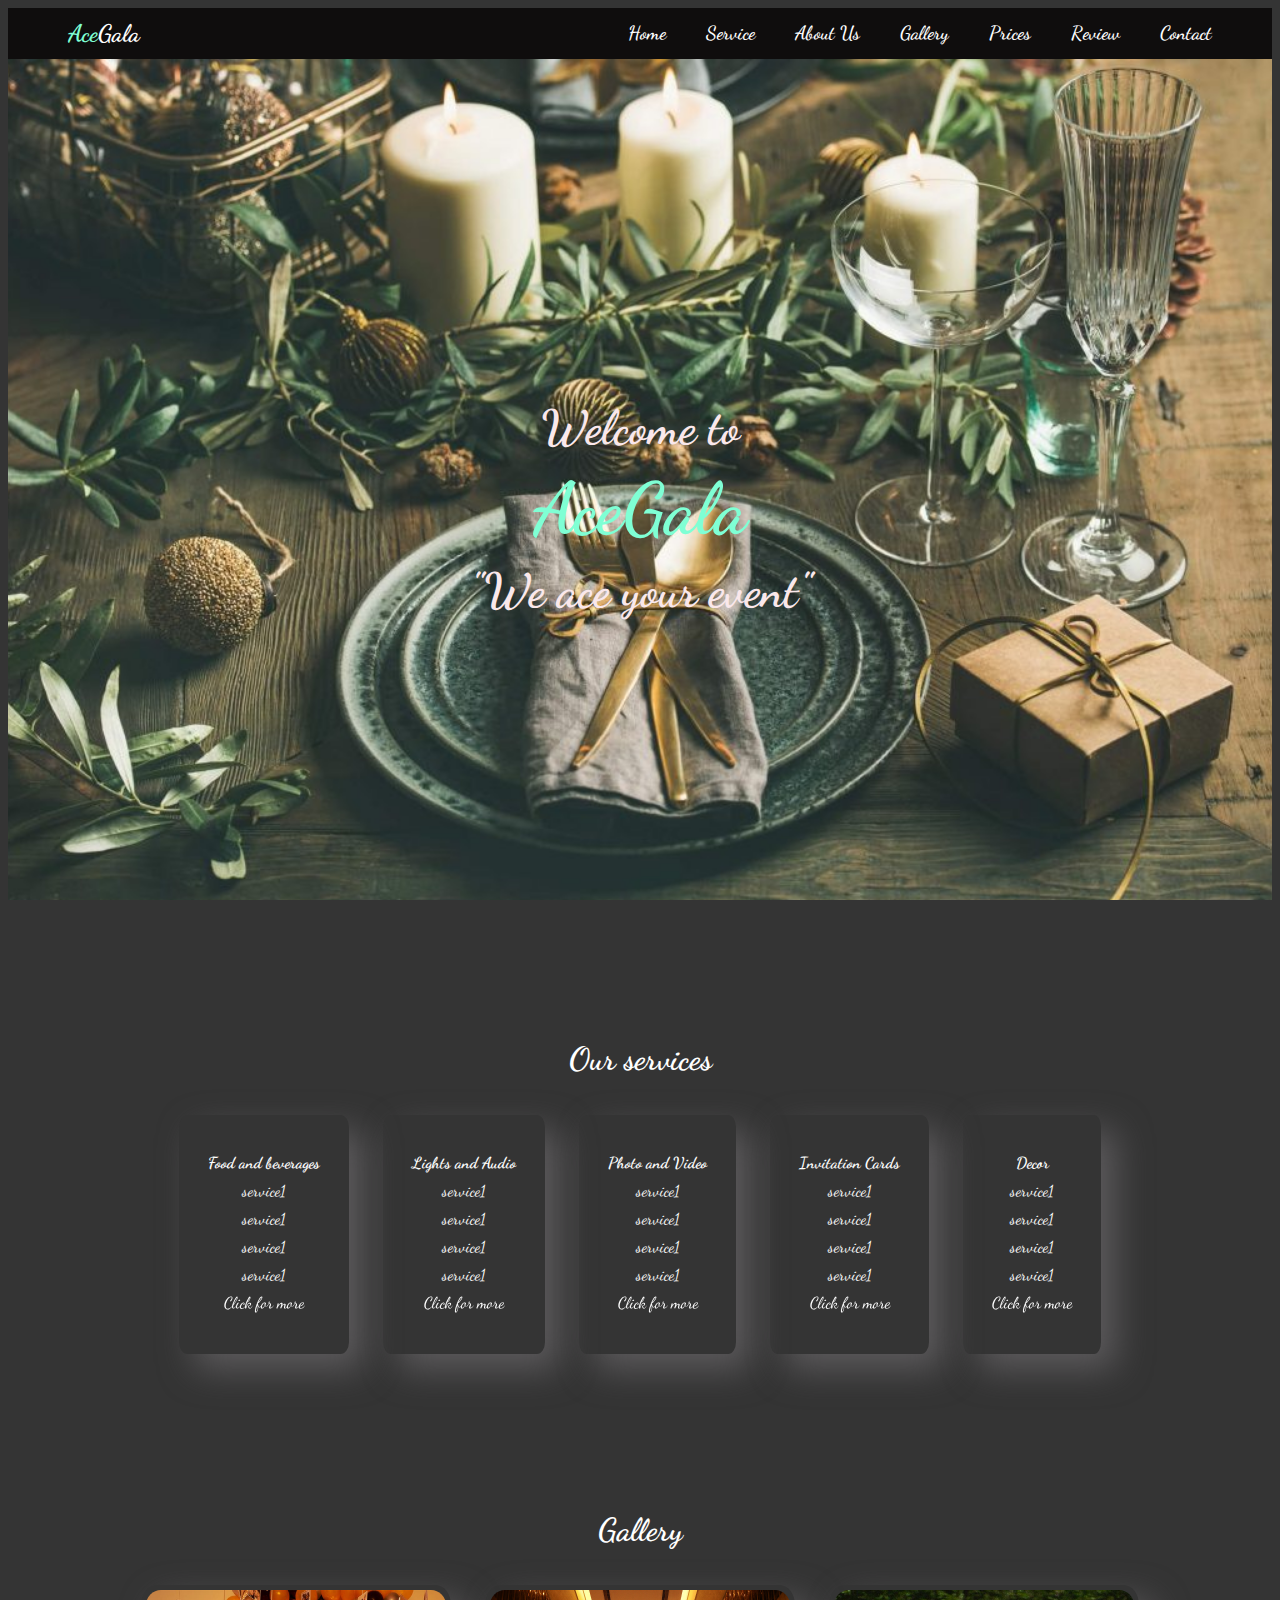
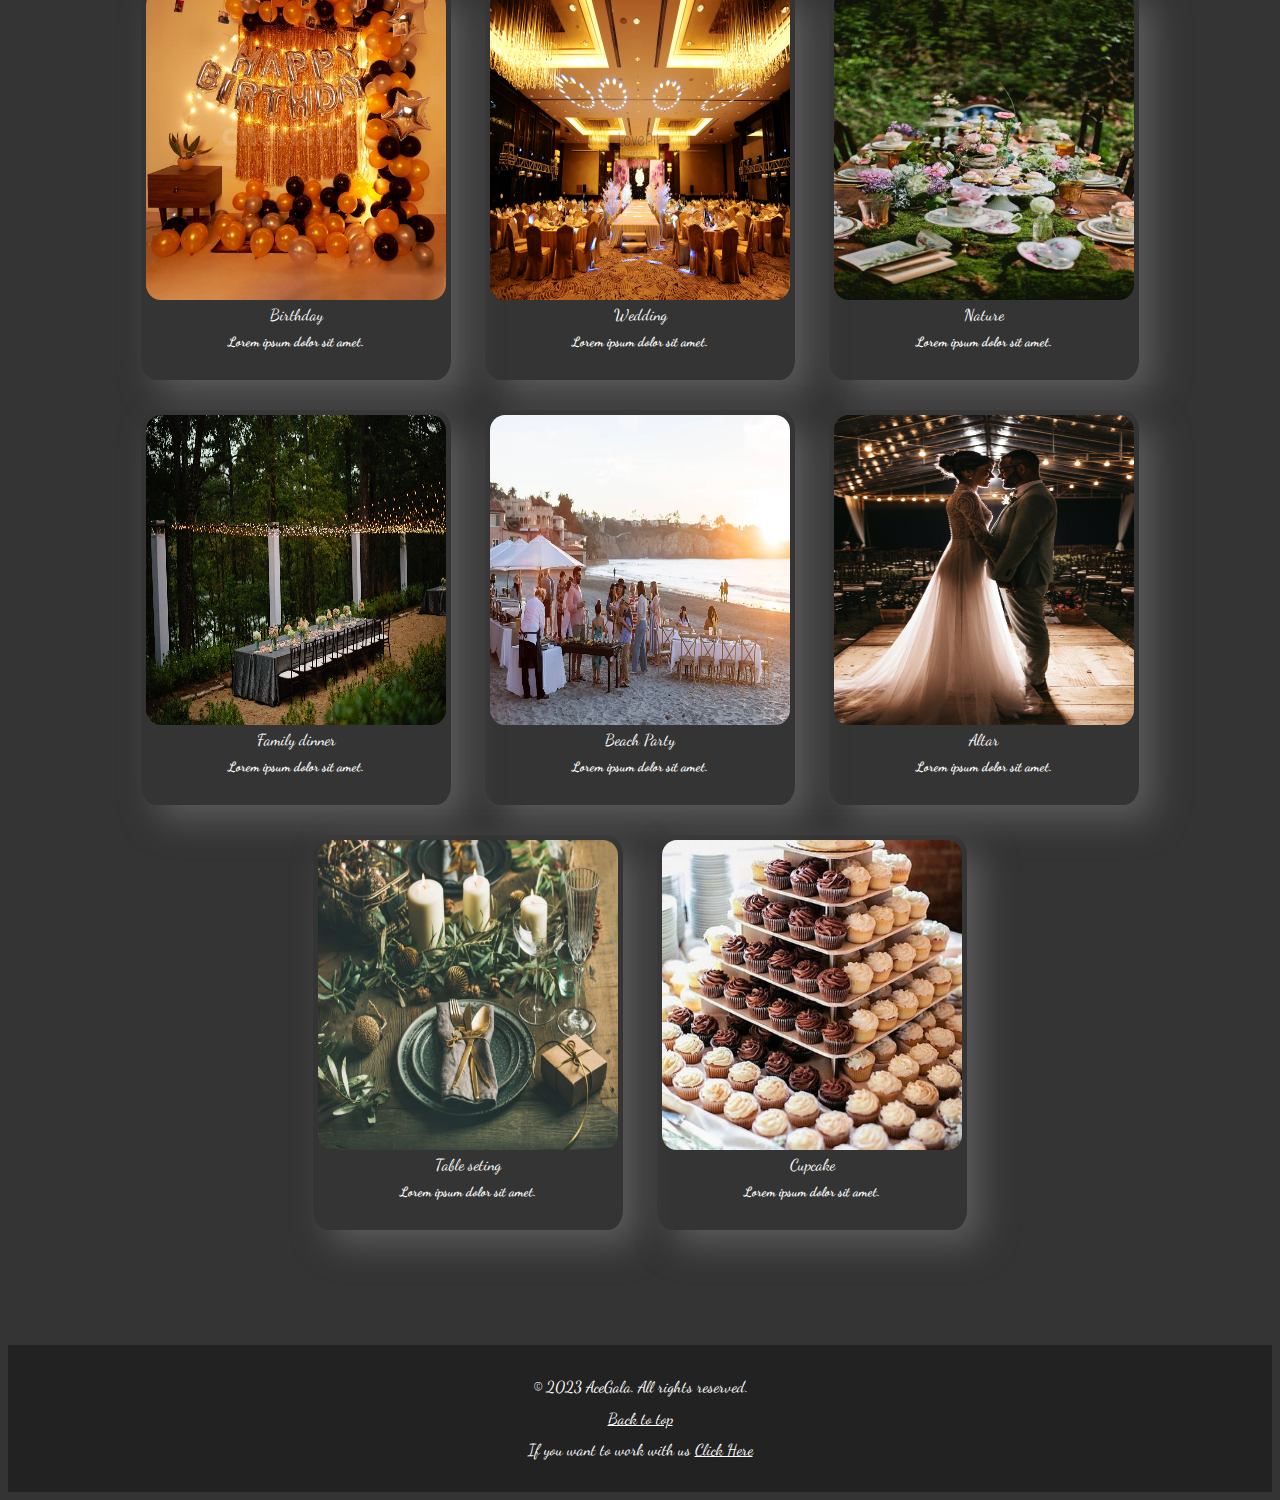
<file: HTML/index.html>
<!DOCTYPE html>
<html lang="en">

<head>
    <meta charset="UTF-8">
    <meta http-equiv="X-UA-Compatible" content="IE=edge">
    <meta name="viewport" content="width=device-width, initial-scale=1.0">
    <title>AceGala</title>
    <link rel="stylesheet" href="https://cdnjs.cloudflare.com/ajax/libs/font-awesome/6.4.0/css/all.min.css"
        integrity="sha512-iecdLmaskl7CVkqkXNQ/ZH/XLlvWZOJyj7Yy7tcenmpD1ypASozpmT/E0iPtmFIB46ZmdtAc9eNBvH0H/ZpiBw=="
        crossorigin="anonymous" referrerpolicy="no-referrer" />
    <link rel="stylesheet" href="/CSS/style.css">

</head>

<body>
    <header class="header">
        <a href="#" class="logo"><span>Ace</span>Gala</a>
        <ul class="navbar">
            <li><a href="#home">Home</a></li>
            <li><a href="#services">Service</a></li>
            <li> <a href="/HTML/about.html" target="_blank">About Us</a></li>
            <li><a href="#gallery">Gallery</a></li>
            <li><a href="/HTML/prices.html" target="_blank">Prices</a></li>
            <li><a href="/HTML/review.html" target="_blank">Review</a></li>
            <li><a href="/HTML/contact.html" target="_blank">Contact</a></li>
        </ul>
    </header>
    <main>
        <section id="home" class="home">
            <div class="home_main">
                <h3>Welcome to</h3>
            </div>
            <div class="home_main">
                <h1>AceGala</h1>
            </div>
            <div class="home_main">
                <h3>"We ace your event"</h3>
            </div>
        </section>
        <!-- services -->
        <section id="services">
            <h1>Our services</h1>
            <article class="box">
                <i class="fa-solid fa-utensils"></i>
                <div>
                    <h2>Food and beverages</h2>
                    <p>service1</p>
                    <p>service1</p>
                    <p>service1</p>
                    <p>service1</p>
                    <p><a href="/HTML/food.html" target="_blank">Click for more</a></p>
                </div>
            </article>
            <article class="box">
                <i class="fa-solid fa-volume-high"></i>
                <div>
                    <h2>Lights and Audio</h2>
                    <p>service1</p>
                    <p>service1</p>
                    <p>service1</p>
                    <p>service1</p>
                    <p><a href="/HTML/lights.html" target="_blank">Click for more</a></p>
                </div>
            </article>
            <article class="box">
                <i class="fa-solid fa-photo-film"></i>
                <div>
                    <h2>Photo and Video</h2>
                    <p>service1</p>
                    <p>service1</p>
                    <p>service1</p>
                    <p>service1</p>
                    <p><a href="/HTML/photo.html" target="_blank">Click for more</a></p>
                </div>
            </article>
            <article class="box">
                <i class="fa-solid fa-envelope"></i>
                <div>
                    <h2>Invitation Cards</h2>
                    <p>service1</p>
                    <p>service1</p>
                    <p>service1</p>
                    <p>service1</p>
                    <p><a href="/HTML/invitation.html" target="_blank">Click for more</a></p>
                </div>
            </article>

            <article class="box">
                <i class="fa-solid fa-wand-sparkles"></i>
                <div>
                    <h2>Decor</h2>
                    <p>service1</p>
                    <p>service1</p>
                    <p>service1</p>
                    <p>service1</p>
                    <p><a href="/HTML/decor.html" target="_blank">Click for more</a></p>
                </div>
            </article>
        </section>

        <section id="gallery">
            <h1>Gallery</h1>
            <article class="box">
                <img src="/Image/birthday.jpg" alt="prod1">
                <div>
                    <span>Birthday</span>
                    <h5>Lorem ipsum dolor sit amet.</h5>
                </div>
            </article>
            <article class="box">
                <img src="/Image/event.jpg" alt="prod1">
                <div>
                    <span>Wedding</span>
                    <h5>Lorem ipsum dolor sit amet.</h5>
                </div>
            </article>
            <article class="box">
                <img src="/Image/outside.jpg" alt="prod1">
                <div>
                    <span>Nature</span>
                    <p>
                    <h5>Lorem ipsum dolor sit amet.</h5>
                </div>
            </article>
            <article class="box">
                <img src="/Image/party.jpg" alt="prod1">
                <div>
                    <span>Family dinner</span>
                    <p>
                    <h5>Lorem ipsum dolor sit amet.</h5>
                </div>
            </article>
            <article class="box">
                <img src="/Image/beach-party.webp" alt="prod1">
                <div>
                    <span>Beach Party</span>
                    <p>
                    <h5>Lorem ipsum dolor sit amet.</h5>
                </div>
            </article>
            <article class="box">
                <img src="/Image/weding.jpg" alt="prod1">
                <div>
                    <span>Altar</span>
                    <p>
                    <h5>Lorem ipsum dolor sit amet.</h5>
                </div>
            </article>
            <article class="box">
                <img src="/Image/dinner.jpg" alt="prod1">
                <div>
                    <span>Table seting</span>
                    <p>
                    <h5>Lorem ipsum dolor sit amet.</h5>
                </div>
            </article>
            <article class="box">
                <img src="/Image/cupcake.jpg" alt="prod1">
                <div>
                    <span>Cupcake</span>
                    <p>
                    <h5>Lorem ipsum dolor sit amet.</h5>
                </div>
            </article>
        </section>
        <!--finito-->


    </main>
    <footer>
        <p>&copy; 2023 AceGala. All rights reserved.</p>
        <a href="#">Back to top</a>
        <p>If you want to work with us <a href="/HTML/drag&drop.html">Click Here</a></p>
    </footer>

</body>

</html>
</file>
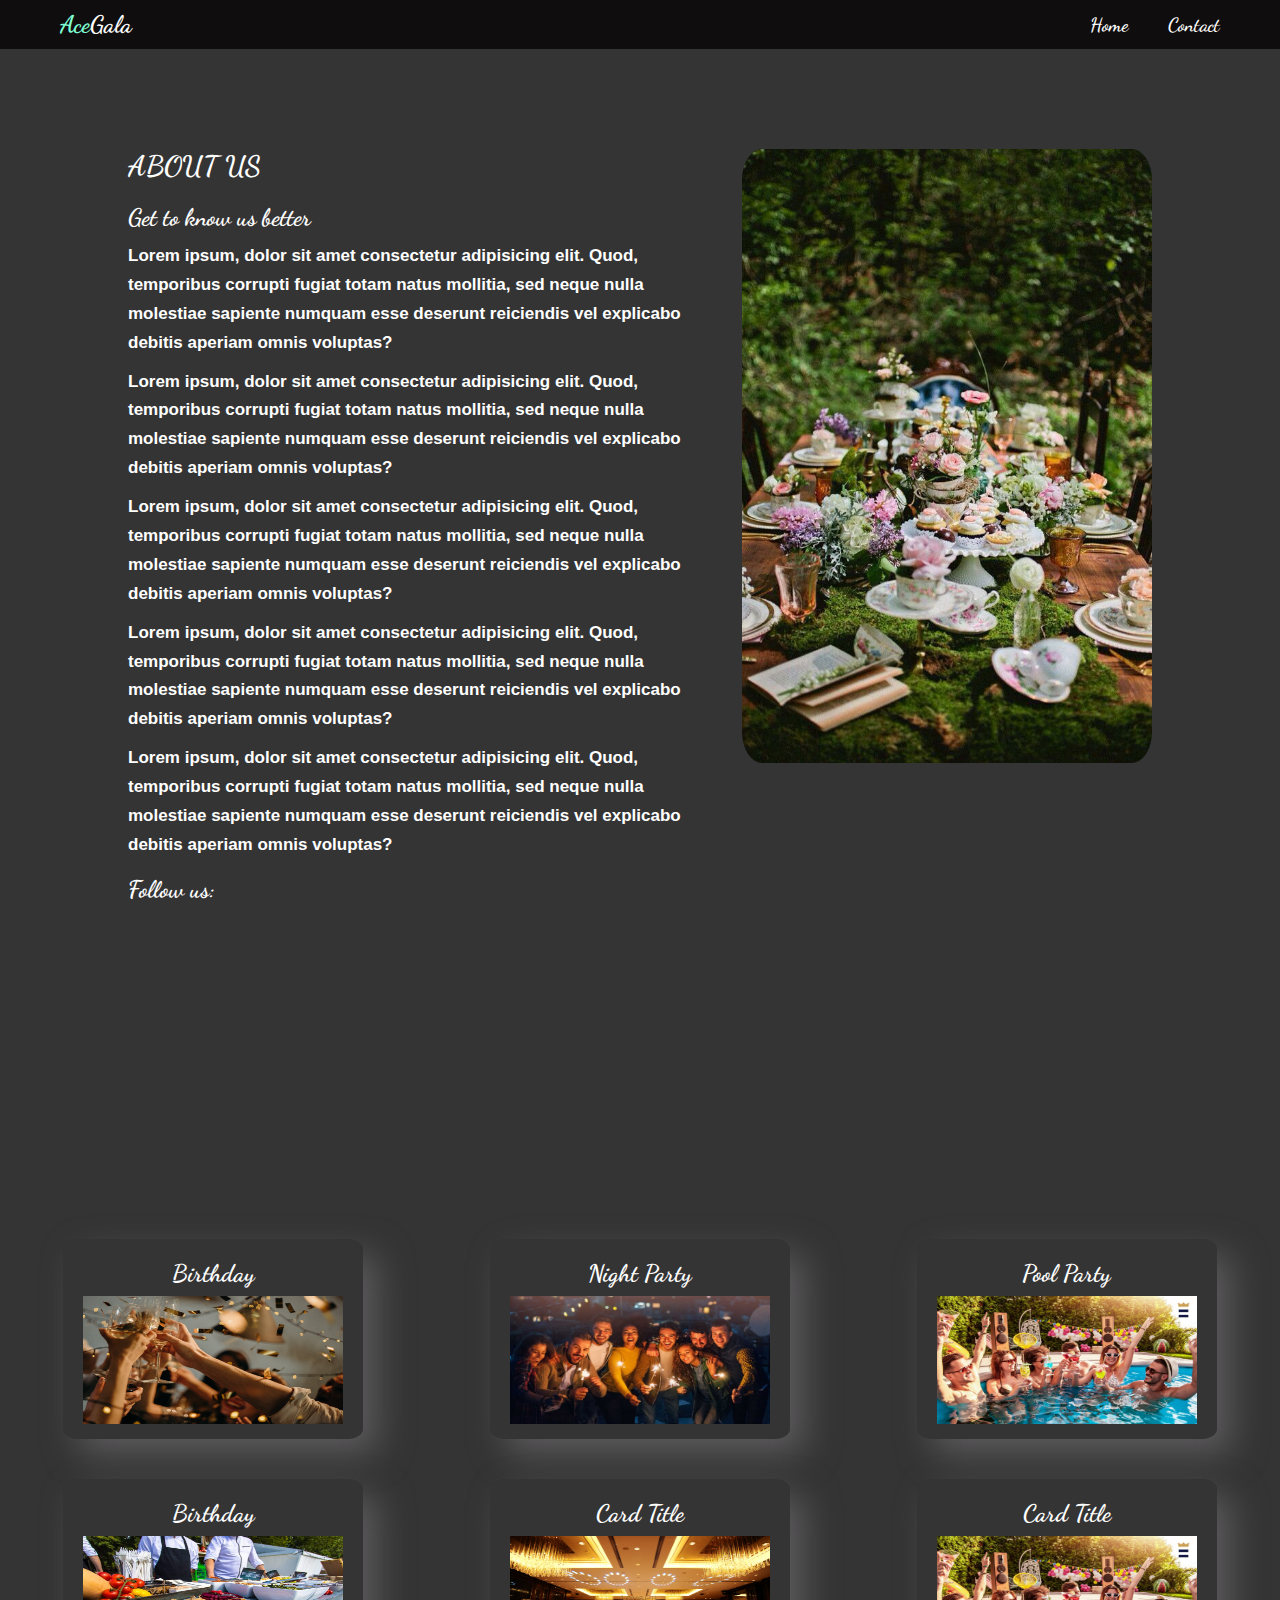
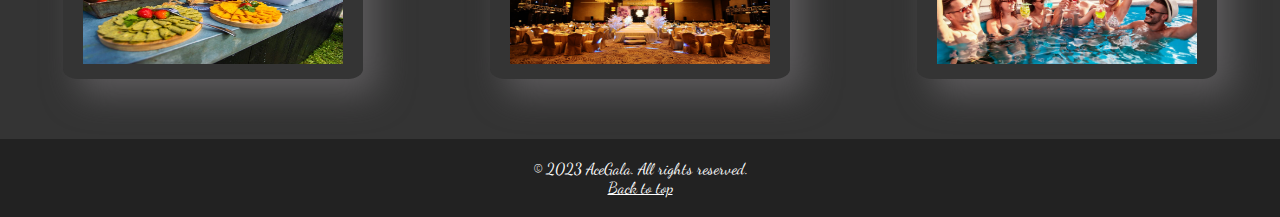
<file: HTML/about.html>
<!DOCTYPE html>
<html lang="zxx">

<head>
    <meta charset="UTF-8">
    <meta http-equiv="X-UA-Compatible" content="IE=edge">
    <meta name="viewport" content="width=device-width, initial-scale=1.0">
    <title>About Us</title>
    <link rel="stylesheet" href="/CSS/about.css">
    <link rel="stylesheet" href="https://cdnjs.cloudflare.com/ajax/libs/font-awesome/6.4.0/css/all.min.css"
        integrity="sha512-iecdLmaskl7CVkqkXNQ/ZH/XLlvWZOJyj7Yy7tcenmpD1ypASozpmT/E0iPtmFIB46ZmdtAc9eNBvH0H/ZpiBw=="
        crossorigin="anonymous" referrerpolicy="no-referrer">
</head>

<body>
    <header class="header">
        <a href="#" class="logo"><span>Ace</span>Gala</a>
        <ul class="navbar">
            <li><a href="/HTML/index.html">Home</a></li>
            <li><a href="/HTML/contact.html">Contact</a></li>
        </ul>
    </header>
    <section class="section">
        <div class="container">
            <div class="content-section">
                <div class="title">
                    <h1>About us</h1>
                </div>
                <div class="content">
                    <h2>Get to know us better</h2>
                    <p>Lorem ipsum, dolor sit amet consectetur adipisicing elit. Quod, temporibus corrupti
                        fugiat
                        totam
                        natus mollitia, sed neque nulla molestiae sapiente numquam esse deserunt reiciendis vel
                        explicabo debitis aperiam omnis voluptas?
                    <p>Lorem ipsum, dolor sit amet consectetur adipisicing elit. Quod, temporibus corrupti
                        fugiat
                        totam
                        natus mollitia, sed neque nulla molestiae sapiente numquam esse deserunt reiciendis vel
                        explicabo debitis aperiam omnis voluptas?
                    </p>
                    <p>Lorem ipsum, dolor sit amet consectetur adipisicing elit. Quod, temporibus corrupti
                        fugiat
                        totam
                        natus mollitia, sed neque nulla molestiae sapiente numquam esse deserunt reiciendis vel
                        explicabo debitis aperiam omnis voluptas?
                    </p>
                    <p>Lorem ipsum, dolor sit amet consectetur adipisicing elit. Quod, temporibus corrupti
                        fugiat
                        totam
                        natus mollitia, sed neque nulla molestiae sapiente numquam esse deserunt reiciendis vel
                        explicabo debitis aperiam omnis voluptas?
                    </p>
                    <p>Lorem ipsum, dolor sit amet consectetur adipisicing elit. Quod, temporibus corrupti
                        fugiat
                        totam
                        natus mollitia, sed neque nulla molestiae sapiente numquam esse deserunt reiciendis vel
                        explicabo debitis aperiam omnis voluptas?
                    </p>
                </div>
                <div class="social">
                    <p>Follow us:</p><br>
                    <a href="/HTML/instagram.html"><i class="fa-brands fa-instagram"></i></a>
                    <a href="/HTML/instagram.html"><i class="fa-brands fa-tiktok"></i></a>
                    <a href="/HTML/instagram.html"><i class="fa-brands fa-facebook"></i></a>
                </div>
            </div>
            <div class="imageSection">
                <img src="/Image/outside.jpg" alt="">
            </div>
        </div>
    </section>
    <section class="cardsection">
        <div class="card">
            <h2>Birthday</h2>
            <img src="/Image/toast.jpg" alt="">
            <div class="card-hover">
                <p>Lorem ipsum dolor sit amet consectetur adipisicing elit. Voluptates, vel! Aperiam, libero, veniam
                    eveniet aut facilis nisi cupiditate consequatur nam saepe repellendus quidem esse non ea. Distinctio
                    commodi porro amet?</p>
            </div>
        </div>
        <div class="card">
            <h2>Night Party</h2>
            <img src="/Image/fireworks.jpeg" alt="">
            <div class="card-hover">
                <p>Lorem ipsum dolor sit amet consectetur adipisicing elit. Sed excepturi consectetur iste?</p>
            </div>
        </div>
        <div class="card">
            <h2>Pool Party</h2>
            <img src="/Image/pool.jpg" alt="">
            <div class="card-hover">
                <p>Lorem ipsum dolor, sit amet consectetur adipisicing elit. Veritatis hic itaque velit aut cupiditate
                    facere aperiam a harum.</p>
            </div>
        </div>
    </section>
    <section class="cardsection">
        <div class="card">
            <h2>Birthday</h2>
            <img src="/Image/food3.jpg" alt="">
            <div class="card-hover">
                <p>Lorem ipsum dolor sit amet consectetur adipisicing elit. Voluptates, vel! Aperiam, libero, veniam
                    eveniet aut facilis nisi cupiditate consequatur nam saepe repellendus quidem esse non ea. Distinctio
                    commodi porro amet?</p>
            </div>
        </div>
        <div class="card">
            <h2>Card Title</h2>
            <img src="/Image/event.jpg" alt="">
            <div class="card-hover">
                <p>Lorem ipsum dolor sit amet consectetur adipisicing elit. Sed excepturi consectetur iste?</p>
            </div>
        </div>
        <div class="card">
            <h2>Card Title</h2>
            <img src="/Image/pool.jpg" alt="">
            <div class="card-hover">
                <p>Lorem ipsum dolor, sit amet consectetur adipisicing elit. Veritatis hic itaque velit aut cupiditate
                    facere aperiam a harum.</p>
            </div>
        </div>
    </section>
    <footer>
        <p>&copy; 2023 AceGala. All rights reserved.</p>
        <a href="#">Back to top</a>
    </footer>

</body>

</html>
</file>
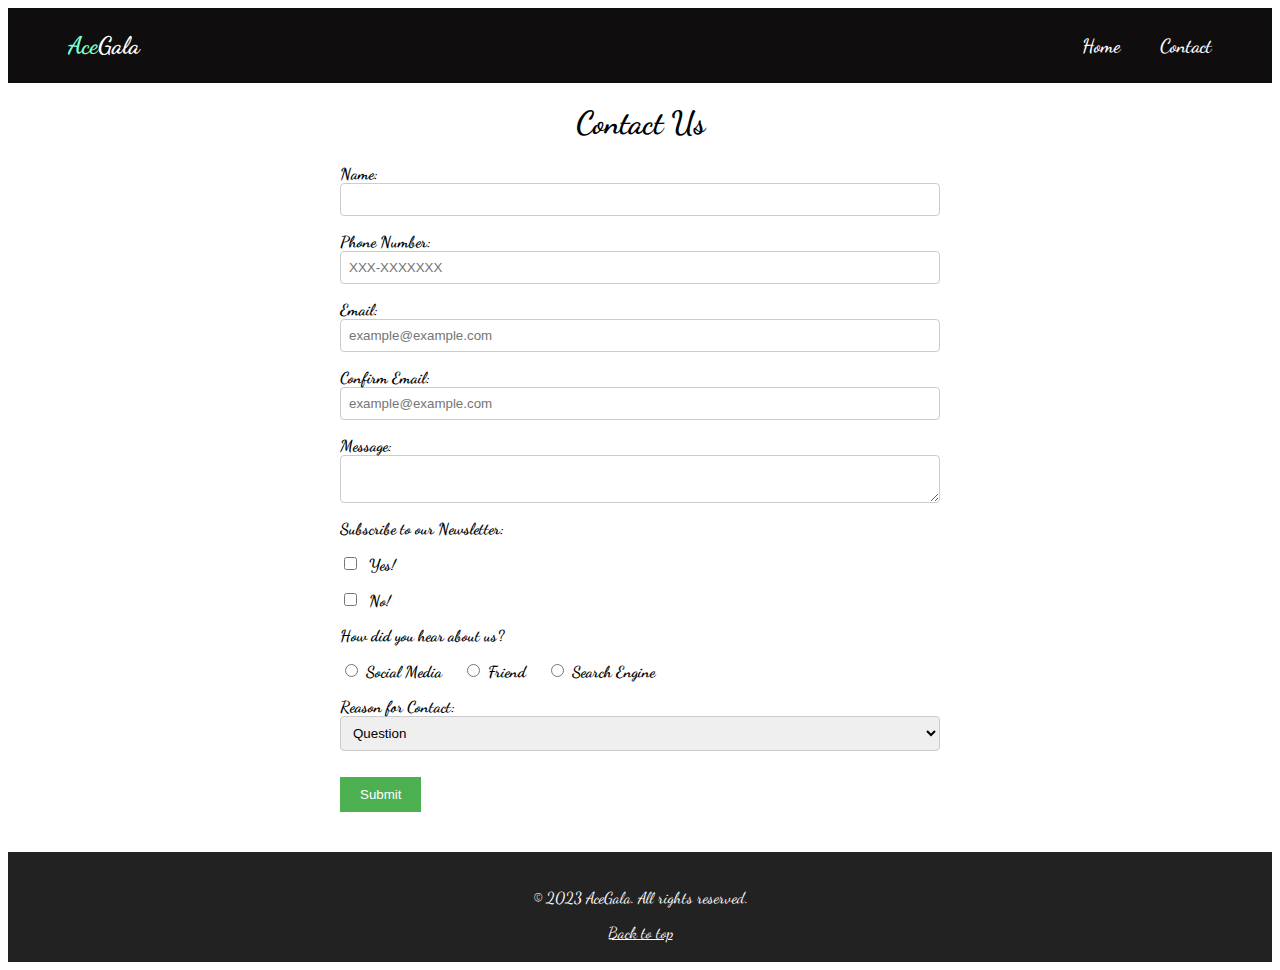
<file: HTML/contact.html>
<!DOCTYPE html>
<html lang="zxx">

<head>
    <meta charset="UTF-8">
    <meta http-equiv="X-UA-Compatible" content="IE=edge">
    <meta name="viewport" content="width=device-width, initial-scale=1.0">
    <title>AceGala | Contact Us</title>
    <link rel="stylesheet" type="text/css" href="/CSS/contact.css">
</head>

<body>
    <header class="header">
        <a href="#" class="logo"><span>Ace</span>Gala</a>
        <ul class="navbar">
            <li><a href="/HTML/index.html">Home</a></li>
            <li><a href="/HTML/contact.html">Contact</a></li>
        </ul>
    </header>
    <h1>Contact Us</h1>
    <form id="contact-form" method="post">
        <label for="name">Name:</label>
        <input type="text" id="name" name="name" required>

        <label for="number">Phone Number:</label>
        <input type="tel" id="number" name="number" pattern="[0-9]{3}-[0-9]{7}" required placeholder="XXX-XXXXXXX">

        <label for="email">Email:</label>
        <input type="email" id="email" name="email" required placeholder="example@example.com">

        <label for="confirm-email">Confirm Email:</label>
        <input type="email" id="confirm-email" name="confirm-email" required placeholder="example@example.com">

        <label for="message">Message:</label>
        <textarea id="message" name="message" required></textarea>

        <label for="checkbox1">Subscribe to our Newsletter:</label>

        <label>
            <input type="checkbox" name="checkbox1" id="checkbox1" value="Yes!"> Yes!
        </label>
        <label>
            <input type="checkbox" name="checkbox2" id="checkbox2" value="No!"> No!
        </label>


        <label for="radio">How did you hear about us?</label>
        <div class="radio-buttons">
            <label><input type="radio" name="radio" value="Social-media" id="radio">Social Media</label>
            <label><input type="radio" name="radio" value="Friend">Friend</label>
            <label><input type="radio" name="radio" value="Search-engine">Search Engine</label>
        </div>

        <label for="dropdown">Reason for Contact:</label>
        <select id="dropdown" name="dropdown">
            <option value="question">Question</option>
            <option value="feedback">Feedback</option>
            <option value="support">Support</option>
        </select>
        <button type="submit" id="submit-button">Submit</button>


    </form>

    <div id="response"></div>
    <footer>
        <p>&copy; 2023 AceGala. All rights reserved.</p>
        <a href="#">Back to top</a>
    </footer>


    <script src="/JavaSCRIPT/script.js"></script>
</body>

</html>
</file>
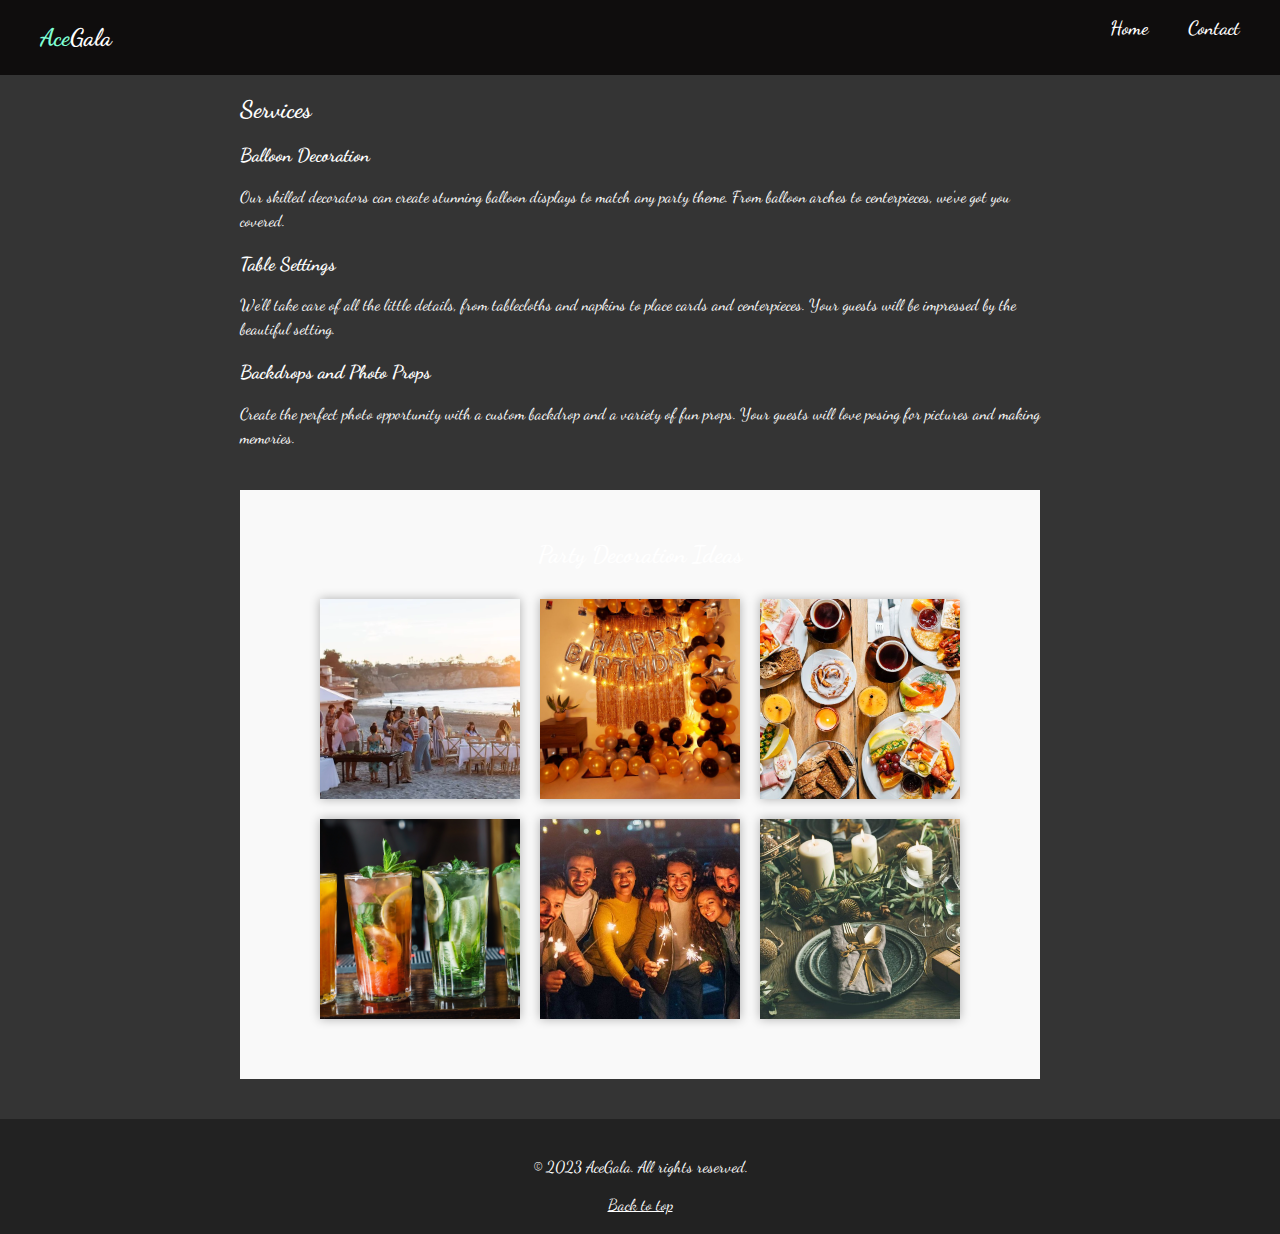
<file: HTML/decor.html>
<!DOCTYPE html>
<html lang="zxx">

<head>
    <meta charset="UTF-8">
    <title>AceGala | Decoration Services</title>
    <link rel="stylesheet" type="text/css" href="/CSS/decor.css">
</head>

<body>
    <header class="header">
        <a href="#" class="logo"><span>Ace</span>Gala</a>
        <ul class="navbar">
            <li><a href="/HTML/index.html">Home</a></li>
            <li><a href="/HTML/contact.html">Contact</a></li>
        </ul>
    </header>
    <main>
        <section>
            <h2>Services</h2>
            <ul>
                <li>
                    <h3>Balloon Decoration</h3>
                    <p>Our skilled decorators can create stunning balloon displays to match any party theme. From
                        balloon arches to centerpieces, we've got you covered.</p>
                </li>
                <li>
                    <h3>Table Settings</h3>
                    <p>We'll take care of all the little details, from tablecloths and napkins to place cards and
                        centerpieces. Your guests will be impressed by the beautiful setting.</p>
                </li>
                <li>
                    <h3>Backdrops and Photo Props</h3>
                    <p>Create the perfect photo opportunity with a custom backdrop and a variety of fun props. Your
                        guests will love posing for pictures and making memories.</p>
                </li>
            </ul>
        </section>
        <div class="polaroids-section">
            <h2>Party Decoration Ideas</h2>
            <div class="polaroids-container">
                <div class="polaroid">
                    <img src="/Image/beach-party.webp" alt="Decoration 1">
                </div>
                <div class="polaroid">
                    <img src="/Image/birthday.jpg" alt="Decoration 2">
                </div>
                <div class="polaroid">
                    <img src="/Image/breakfast.jpg" alt="Decoration 3">
                </div>
                <div class="polaroid">
                    <img src="/Image/Cocktails.jpg" alt="Decoration 4">
                </div>
                <div class="polaroid">
                    <img src="/Image/fireworks.jpeg" alt="Decoration 5">
                </div>
                <div class="polaroid">
                    <img src="/Image/dinner.jpg" alt="Decoration 6">
                </div>
            </div>
        </div>

    </main>
    <footer>
        <p>&copy; 2023 AceGala. All rights reserved.</p>
        <a href="#">Back to top</a>
    </footer>


</body>

</html>
</file>
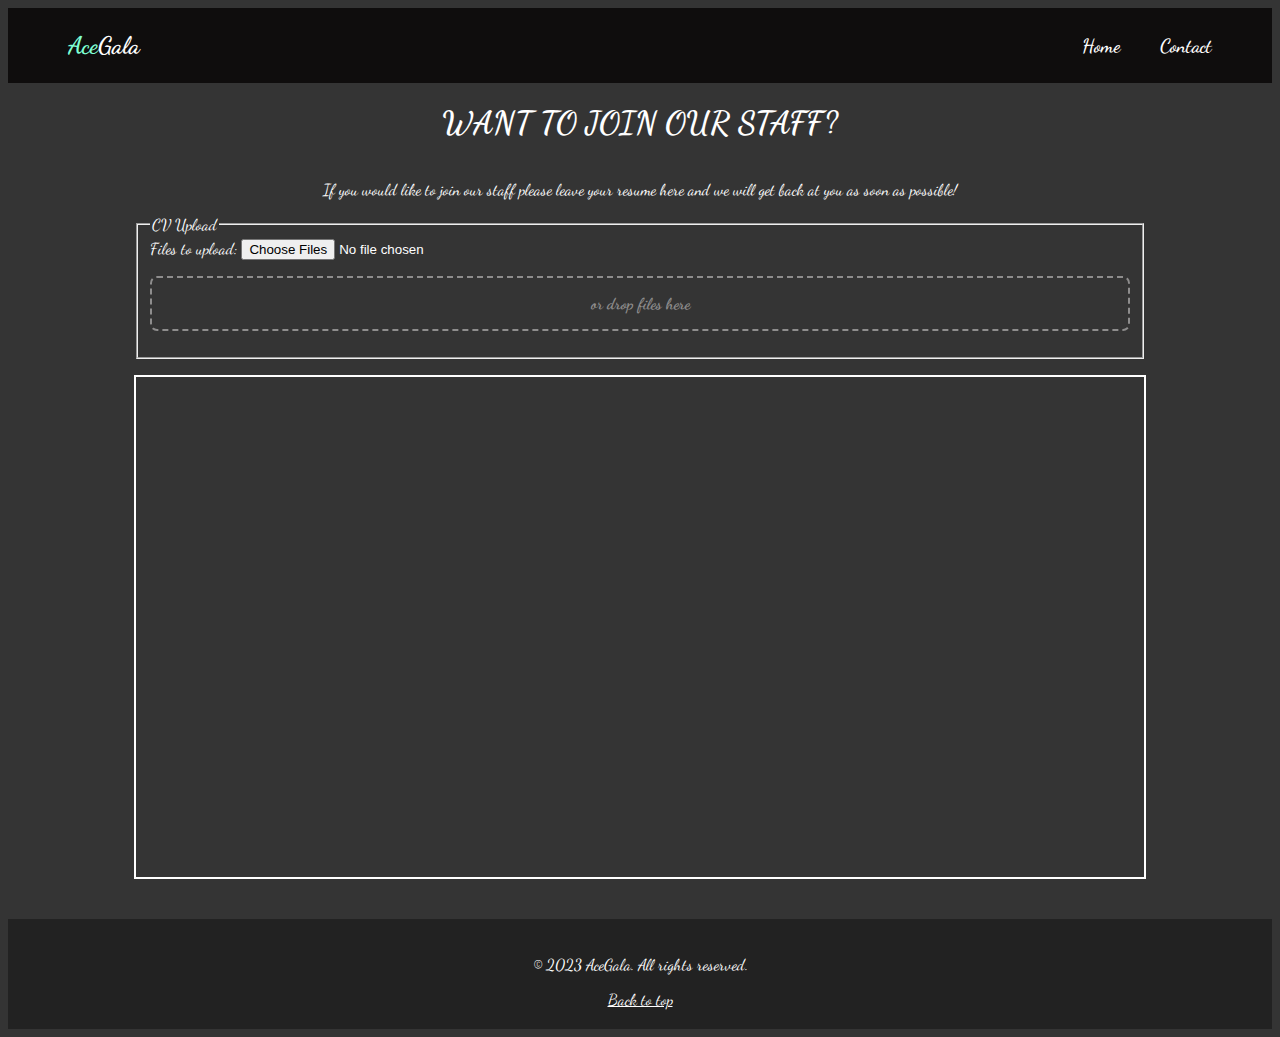
<file: HTML/drag&drop.html>
<!DOCTYPE html>
<html lang="en">

<head>
    <meta charset="UTF-8">
    <meta http-equiv="X-UA-Compatible" content="IE=edge">
    <meta name="viewport" content="width=device-width, initial-scale=1.0">
    <title>AceGala | Punesim</title>
    <link rel="stylesheet" href="/CSS/drag&drp.css">
</head>

<body>
    <header class="header">
        <a href="#" class="logo"><span>Ace</span>Gala</a>
        <ul class="navbar">
            <li><a href="/HTML/index.html">Home</a></li>
            <li><a href="/HTML/contact.html">Contact</a></li>
        </ul>
    </header>
    <div class="content">
        <div id="hyrje">
            <h1>WANT TO JOIN OUR STAFF?</h1>
            <p> If you would like to join our staff please leave your resume here and we will get back at you as soon as
                possible!</p>
        </div>
        <form id="upload">
            <fieldset>
                <legend>CV Upload</legend>
                <input type="hidden" id="MAX_FILE_SIZE" name="MAX_FILE_SIZE" value="300000">
                <div>
                    <label for="fileselect">Files to upload:</label>
                    <input type="file" id="fileselect" name="fileselect[]" multiple="multiple">
                    <div id="filedrag">or drop files here</div>
                </div>
            </fieldset>
        </form>

        <div id="messages">
            <p></p>
        </div>
    </div>
    <footer>
        <p>&copy; 2023 AceGala. All rights reserved.</p>
        <a href="#">Back to top</a>
    </footer>


    <script src="/JavaSCRIPT/drag&drop.js"></script>
</body>

</html>
</file>
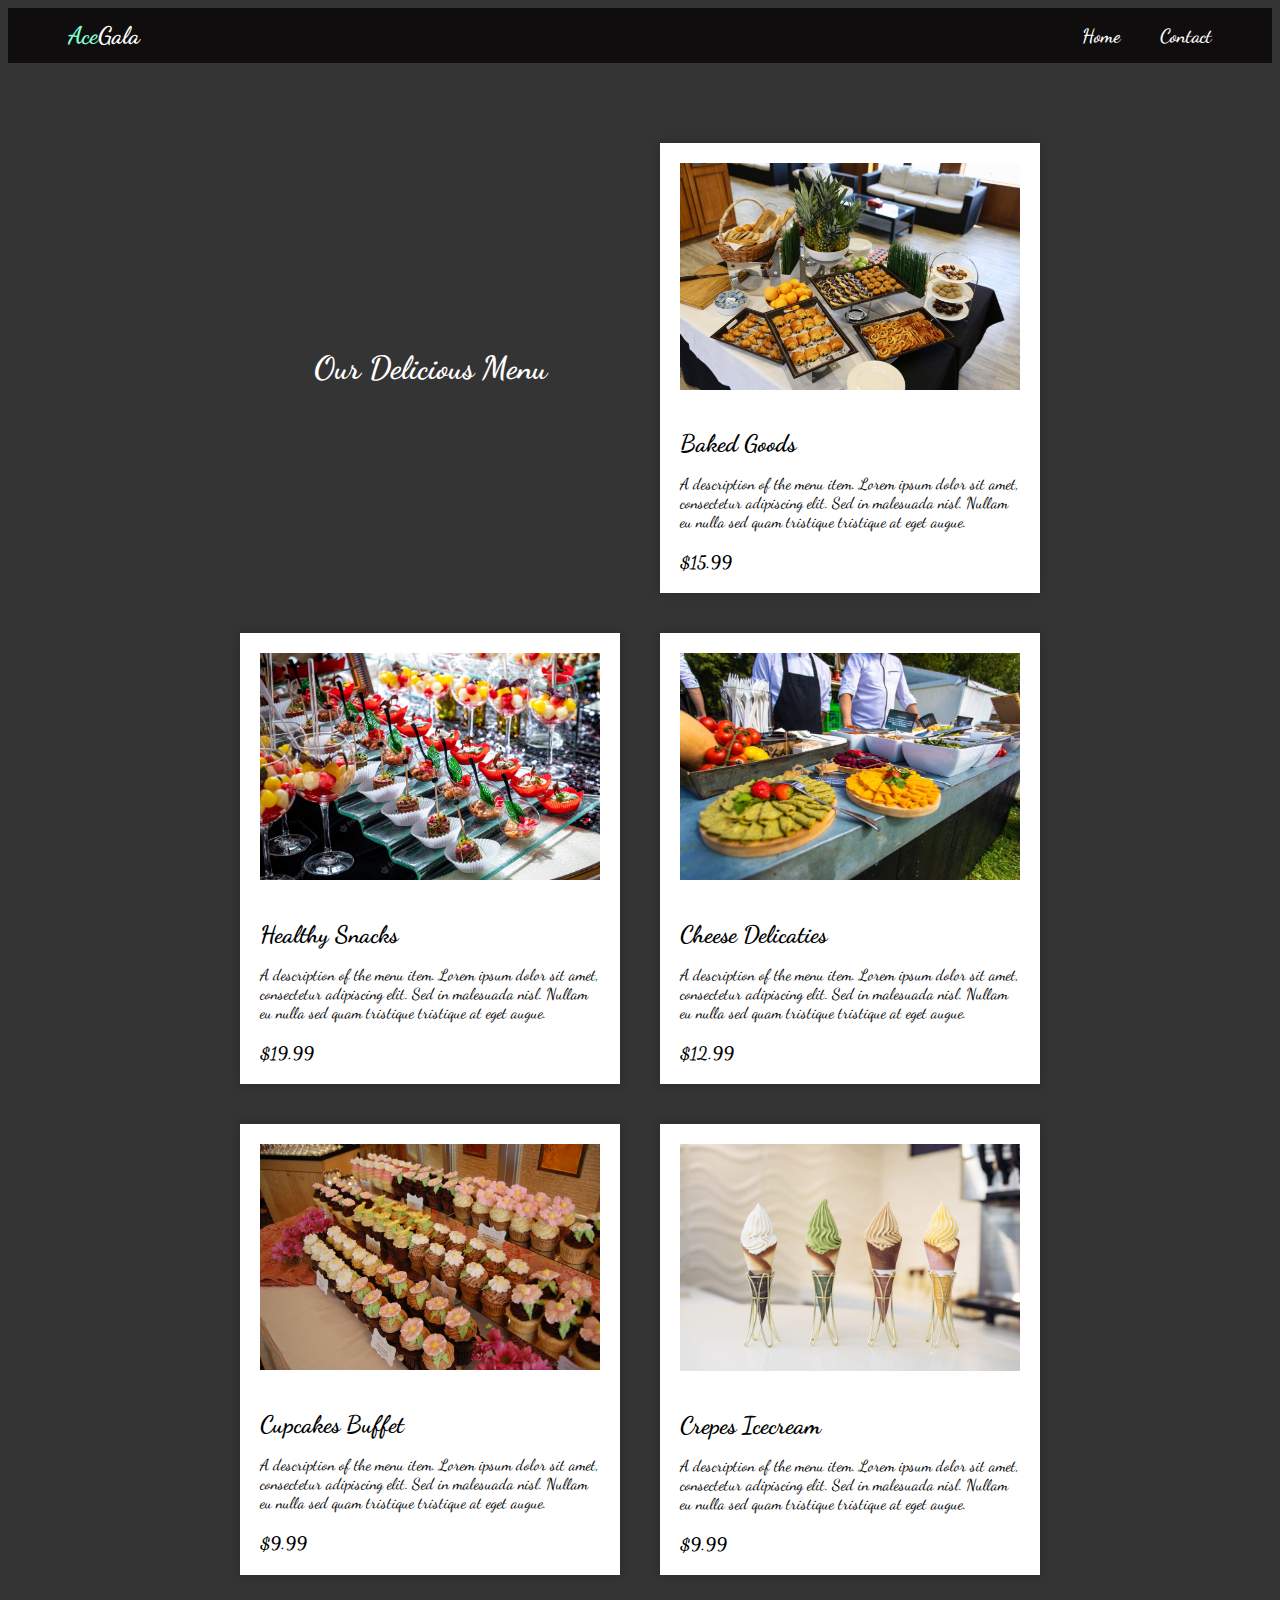
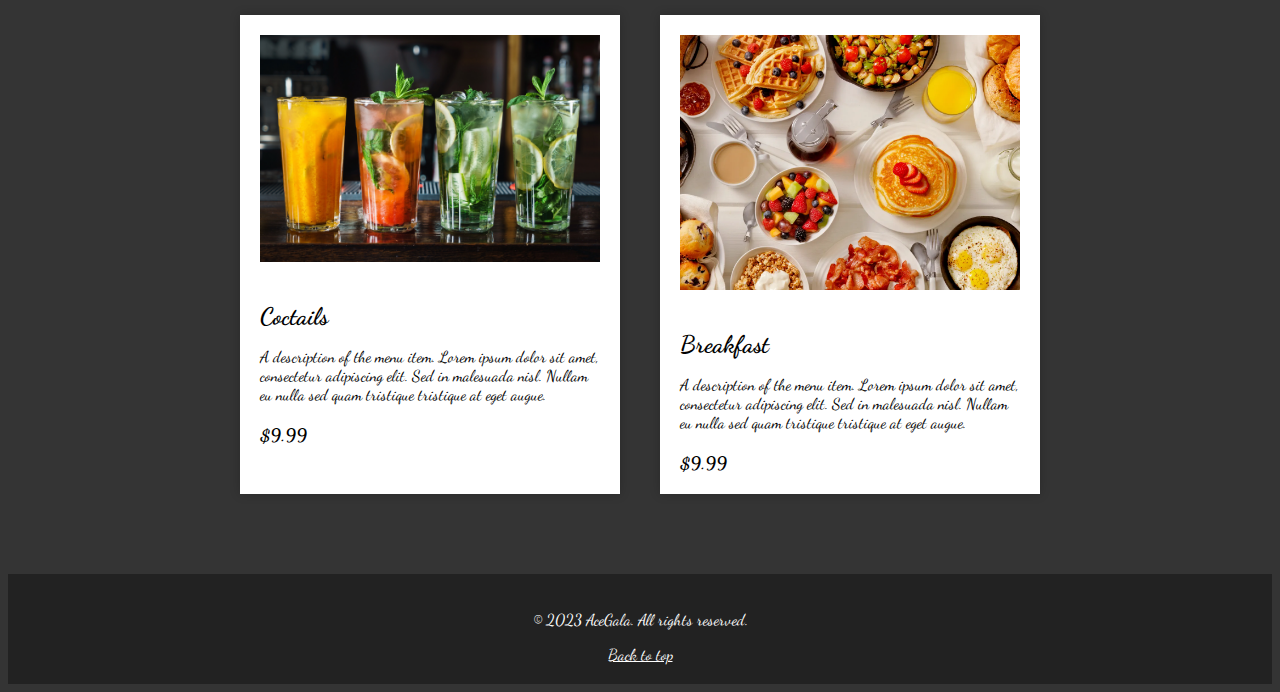
<file: HTML/food.html>
<!DOCTYPE html>
<html lang="en">

<head>
    <meta charset="UTF-8">
    <meta name="viewport" content="width=device-width, initial-scale=1.0">
    <title>AceGala | Food and Drinks</title>
    <link rel="stylesheet" href="/CSS/food.css">
</head>

<body>
    <header class="header">
        <a href="#" class="logo"><span>Ace</span>Gala</a>
        <ul class="navbar">
            <li><a href="/HTML/index.html">Home</a></li>
            <li><a href="/HTML/contact.html">Contact</a></li>
        </ul>
    </header>
    <main>
        <section id="food-menu">
            <div class="heading">
                <h1>Our Delicious Menu</h1>
            </div>
            <div class="menu-item">
                <img src="/Image/food1.jpeg" alt="Menu Item 1">
                <div class="menu-item-details">
                    <h2>Baked Goods</h2>
                    <p>A description of the menu item. Lorem ipsum dolor sit amet, consectetur adipiscing elit. Sed in
                        malesuada nisl. Nullam eu nulla sed quam tristique tristique at eget augue.</p>
                    <span>$15.99</span>
                </div>
            </div>
            <div class="menu-item">
                <img src="/Image/food2.avif" alt="Menu Item 2">
                <div class="menu-item-details">
                    <h2>Healthy Snacks</h2>
                    <p>A description of the menu item. Lorem ipsum dolor sit amet, consectetur adipiscing elit. Sed in
                        malesuada nisl. Nullam eu nulla sed quam tristique tristique at eget augue.</p>
                    <span>$19.99</span>
                </div>
            </div>
            <div class="menu-item">
                <img src="/Image/food3.jpg" alt="Menu Item 3">
                <div class="menu-item-details">
                    <h2>Cheese Delicaties</h2>
                    <p>A description of the menu item. Lorem ipsum dolor sit amet, consectetur adipiscing elit. Sed in
                        malesuada nisl. Nullam eu nulla sed quam tristique tristique at eget augue.</p>
                    <span>$12.99</span>
                </div>
            </div>
            <div class="menu-item">
                <img src="/Image/cupcakes_buffet.jpg" alt="Menu Item 4">
                <div class="menu-item-details">
                    <h2>Cupcakes Buffet</h2>
                    <p>A description of the menu item. Lorem ipsum dolor sit amet, consectetur adipiscing elit. Sed in
                        malesuada nisl. Nullam eu nulla sed quam tristique tristique at eget augue.</p>
                    <span>$9.99</span>
                </div>
            </div>
            <div class="menu-item">
                <img src="/Image/icecream.jpg" alt="Menu Item 4">
                <div class="menu-item-details">
                    <h2>Crepes Icecream</h2>
                    <p>A description of the menu item. Lorem ipsum dolor sit amet, consectetur adipiscing elit. Sed in
                        malesuada nisl. Nullam eu nulla sed quam tristique tristique at eget augue.</p>
                    <span>$9.99</span>
                </div>
            </div>
            <div class="menu-item">
                <img src="/Image/Cocktails.jpg" alt="Menu Item 4">
                <div class="menu-item-details">
                    <h2>Coctails</h2>
                    <p>A description of the menu item. Lorem ipsum dolor sit amet, consectetur adipiscing elit. Sed in
                        malesuada nisl. Nullam eu nulla sed quam tristique tristique at eget augue.</p>
                    <span>$9.99</span>
                </div>
            </div>
            <div class="menu-item">
                <img src="/Image/breakfast.webp" alt="Menu Item 4">
                <div class="menu-item-details">
                    <h2>Breakfast</h2>
                    <p>A description of the menu item. Lorem ipsum dolor sit amet, consectetur adipiscing elit. Sed in
                        malesuada nisl. Nullam eu nulla sed quam tristique tristique at eget augue.</p>
                    <span>$9.99</span>
                </div>
            </div>
        </section>
    </main>
    <footer>
        <p>&copy; 2023 AceGala. All rights reserved.</p>
        <a href="#">Back to top</a>
    </footer>
</body>

</html>
</file>
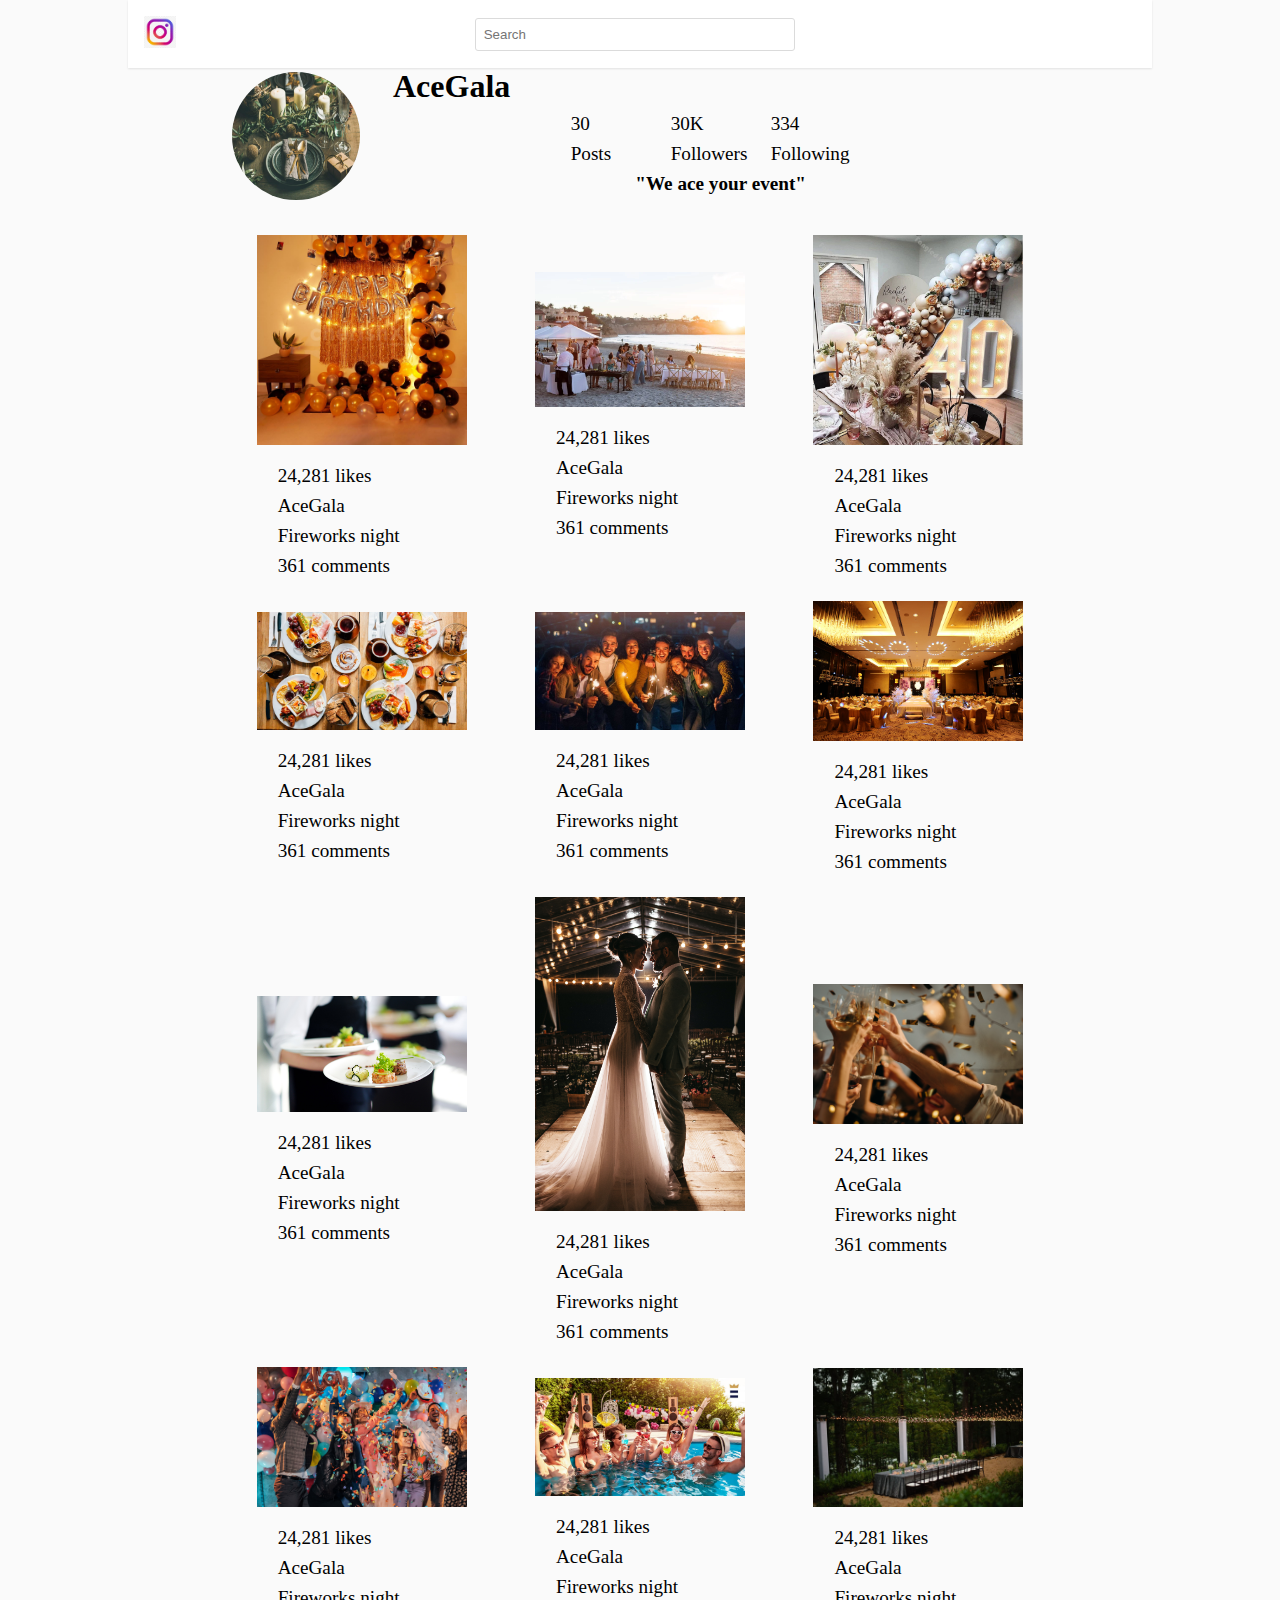
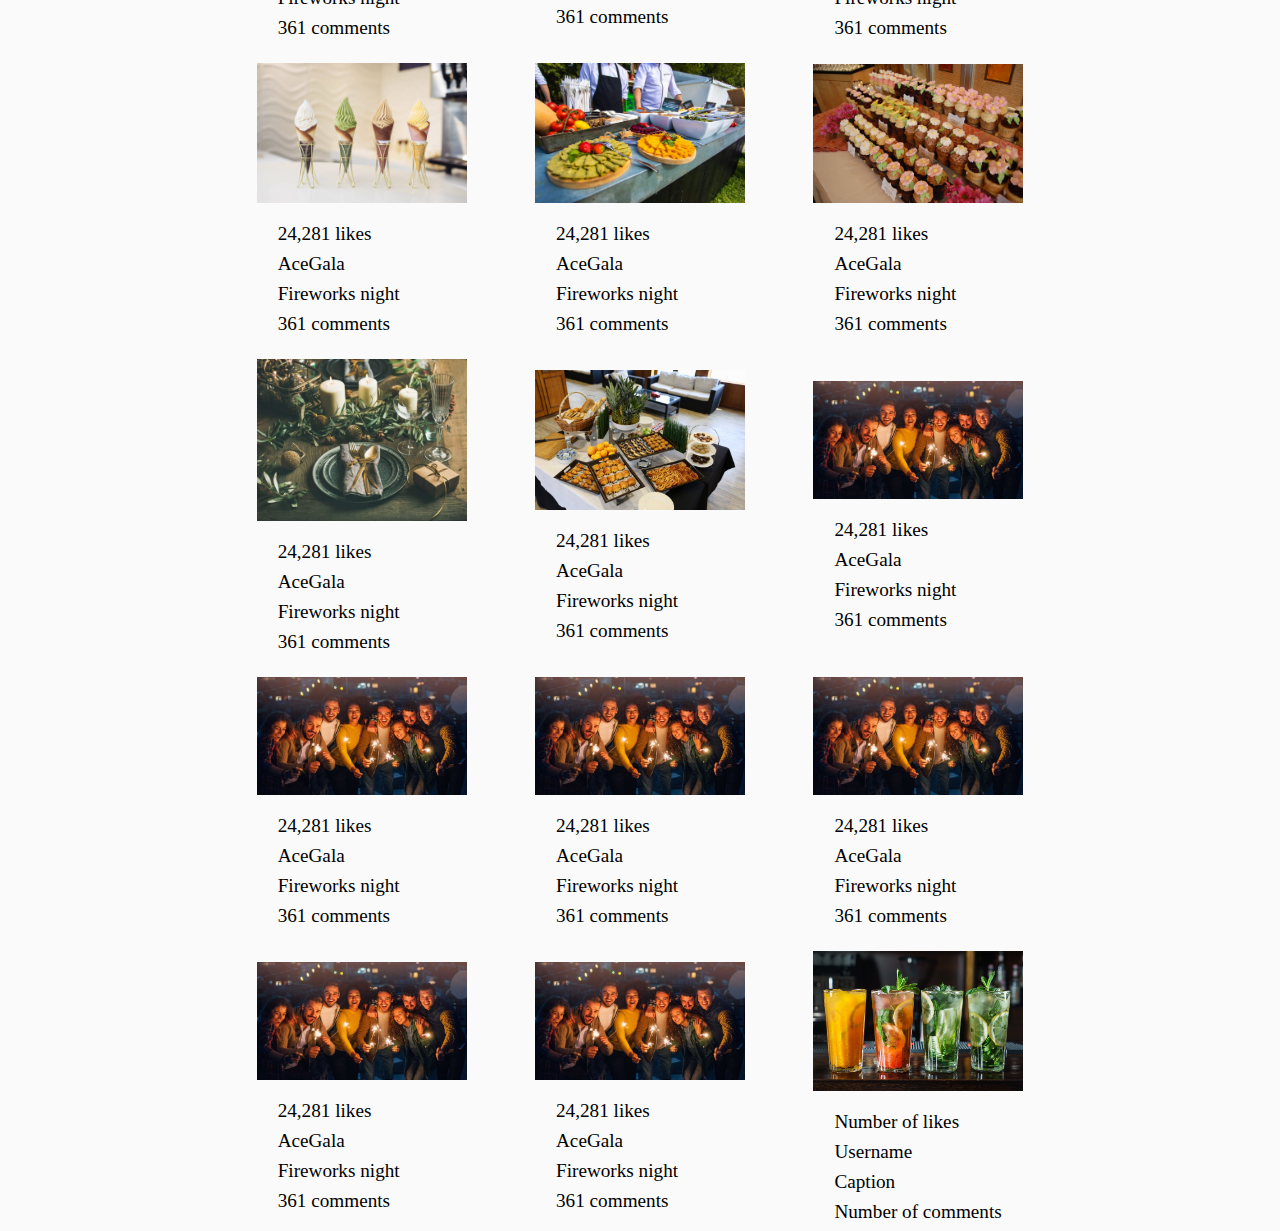
<file: HTML/instagram.html>
<!DOCTYPE html>
<html lang="en">

<head>
    <meta charset="UTF-8">
    <meta name="viewport" content="width=device-width, initial-scale=1.0">
    <title>Instagram</title>
    <link rel="stylesheet" href="https://cdnjs.cloudflare.com/ajax/libs/font-awesome/6.4.0/css/all.min.css"
        integrity="sha512-iecdLmaskl7CVkqkXNQ/ZH/XLlvWZOJyj7Yy7tcenmpD1ypASozpmT/E0iPtmFIB46ZmdtAc9eNBvH0H/ZpiBw=="
        crossorigin="anonymous" referrerpolicy="no-referrer">
    <link rel="stylesheet" href="/CSS/instagram.css">
</head>

<body>
    <div>
        <header>
            <div class="logo">
                <img src="/Image/Instagram-logo.png" alt="Instagram logo">
            </div>
            <div class="search">
                <input type="text" placeholder="Search">
            </div>
            <div class="menu-icons">
                <i class="fas fa-home"></i>
                <i class="fas fa-paper-plane"></i>
                <i class="fas fa-compass"></i>
                <i class="fas fa-heart"></i>
                <i class="fas fa-user"></i>
            </div>
        </header>
        <main>
            <div class="profile">
                <img src="/Image/dinner.jpg" alt="Profile picture">
                <div class="profile-info">
                    <h2>AceGala</h2>
                    <div id="krye">
                        <div>
                            <p>30</p>
                            <p>Posts</p>
                        </div>
                        <div>
                            <p>30K</p>
                            <p>Followers</p>
                        </div>
                        <div>
                            <p>334</p>
                            <p>Following</p>
                        </div>
                    </div>
                    <p class="slogan">"We ace your event"</p>
                </div>
            </div>
            <div class="posts">
                <div class="post">
                    <img src="/Image/birthday.jpg" alt="Post 1">
                    <div class="post-icons">
                        <i class="far fa-heart heart"></i>
                        <i class="far fa-comment"></i>
                        <i class="fas fa-share"></i>
                    </div>
                    <div class="post-info">
                        <p>24,281 likes</p>
                        <p>AceGala</p>
                        <p>Fireworks night</p>
                        <p>361 comments</p>
                    </div>
                </div>
                <div class="post">
                    <img src="/Image/beach-party.webp" alt="Post 1">
                    <div class="post-icons">
                        <i class="far fa-heart heart"></i>
                        <i class="far fa-comment"></i>
                        <i class="fas fa-share"></i>
                    </div>
                    <div class="post-info">
                        <p>24,281 likes</p>
                        <p>AceGala</p>
                        <p>Fireworks night</p>
                        <p>361 comments</p>
                    </div>
                </div>
                <div class="post">
                    <img src="/Image/decor.webp" alt="Post 1">
                    <div class="post-icons">
                        <i class="far fa-heart heart"></i>
                        <i class="far fa-comment"></i>
                        <i class="fas fa-share"></i>
                    </div>
                    <div class="post-info">
                        <p>24,281 likes</p>
                        <p>AceGala</p>
                        <p>Fireworks night</p>
                        <p>361 comments</p>
                    </div>
                </div>
                <div class="post">
                    <img src="/Image/breakfast.jpg" alt="Post 1">
                    <div class="post-icons">
                        <i class="far fa-heart heart"></i>
                        <i class="far fa-comment"></i>
                        <i class="fas fa-share"></i>
                    </div>
                    <div class="post-info">
                        <p>24,281 likes</p>
                        <p>AceGala</p>
                        <p>Fireworks night</p>
                        <p>361 comments</p>
                    </div>
                </div>
                <div class="post">
                    <img src="/Image/fireworks.jpeg" alt="Post 1">
                    <div class="post-icons">
                        <i class="far fa-heart heart"></i>
                        <i class="far fa-comment"></i>
                        <i class="fas fa-share"></i>
                    </div>
                    <div class="post-info">
                        <p>24,281 likes</p>
                        <p>AceGala</p>
                        <p>Fireworks night</p>
                        <p>361 comments</p>
                    </div>
                </div>
                <div class="post">
                    <img src="/Image/event.jpg" alt="Post 1">
                    <div class="post-icons">
                        <i class="far fa-heart heart"></i>
                        <i class="far fa-comment"></i>
                        <i class="fas fa-share"></i>
                    </div>
                    <div class="post-info">
                        <p>24,281 likes</p>
                        <p>AceGala</p>
                        <p>Fireworks night</p>
                        <p>361 comments</p>
                    </div>
                </div>
                <div class="post">
                    <img src="/Image/waitress-ready-to-serve-food.jpg" alt="Post 1">
                    <div class="post-icons">
                        <i class="far fa-heart heart"></i>
                        <i class="far fa-comment"></i>
                        <i class="fas fa-share"></i>
                    </div>
                    <div class="post-info">
                        <p>24,281 likes</p>
                        <p>AceGala</p>
                        <p>Fireworks night</p>
                        <p>361 comments</p>
                    </div>
                </div>
                <div class="post">
                    <img src="/Image/weding.jpg" alt="Post 1">
                    <div class="post-icons">
                        <i class="far fa-heart heart"></i>
                        <i class="far fa-comment"></i>
                        <i class="fas fa-share"></i>
                    </div>
                    <div class="post-info">
                        <p>24,281 likes</p>
                        <p>AceGala</p>
                        <p>Fireworks night</p>
                        <p>361 comments</p>
                    </div>
                </div>
                <div class="post">
                    <img src="/Image/toast.jpg" alt="Post 1">
                    <div class="post-icons">
                        <i class="far fa-heart heart"></i>
                        <i class="far fa-comment"></i>
                        <i class="fas fa-share"></i>
                    </div>
                    <div class="post-info">
                        <p>24,281 likes</p>
                        <p>AceGala</p>
                        <p>Fireworks night</p>
                        <p>361 comments</p>
                    </div>
                </div>
                <div class="post">
                    <img src="/Image/theme.jpg" alt="Post 1">
                    <div class="post-icons">
                        <i class="far fa-heart heart"></i>
                        <i class="far fa-comment"></i>
                        <i class="fas fa-share"></i>
                    </div>
                    <div class="post-info">
                        <p>24,281 likes</p>
                        <p>AceGala</p>
                        <p>Fireworks night</p>
                        <p>361 comments</p>
                    </div>
                </div>
                <div class="post">
                    <img src="/Image/pool.jpg" alt="Post 1">
                    <div class="post-icons">
                        <i class="far fa-heart heart"></i>
                        <i class="far fa-comment"></i>
                        <i class="fas fa-share"></i>
                    </div>
                    <div class="post-info">
                        <p>24,281 likes</p>
                        <p>AceGala</p>
                        <p>Fireworks night</p>
                        <p>361 comments</p>
                    </div>
                </div>
                <div class="post">
                    <img src="/Image/party.jpg" alt="Post 1">
                    <div class="post-icons">
                        <i class="far fa-heart heart"></i>
                        <i class="far fa-comment"></i>
                        <i class="fas fa-share"></i>
                    </div>
                    <div class="post-info">
                        <p>24,281 likes</p>
                        <p>AceGala</p>
                        <p>Fireworks night</p>
                        <p>361 comments</p>
                    </div>
                </div>
                <div class="post">
                    <img src="/Image/icecream.jpg" alt="Post 1">
                    <div class="post-icons">
                        <i class="far fa-heart heart"></i>
                        <i class="far fa-comment"></i>
                        <i class="fas fa-share"></i>
                    </div>
                    <div class="post-info">
                        <p>24,281 likes</p>
                        <p>AceGala</p>
                        <p>Fireworks night</p>
                        <p>361 comments</p>
                    </div>
                </div>
                <div class="post">
                    <img src="/Image/food3.jpg" alt="Post 1">
                    <div class="post-icons">
                        <i class="far fa-heart heart"></i>
                        <i class="far fa-comment"></i>
                        <i class="fas fa-share"></i>
                    </div>
                    <div class="post-info">
                        <p>24,281 likes</p>
                        <p>AceGala</p>
                        <p>Fireworks night</p>
                        <p>361 comments</p>
                    </div>
                </div>
                <div class="post">
                    <img src="/Image/cupcakes_buffet.jpg" alt="Post 1">
                    <div class="post-icons">
                        <i class="far fa-heart heart"></i>
                        <i class="far fa-comment"></i>
                        <i class="fas fa-share"></i>
                    </div>
                    <div class="post-info">
                        <p>24,281 likes</p>
                        <p>AceGala</p>
                        <p>Fireworks night</p>
                        <p>361 comments</p>
                    </div>
                </div>
                <div class="post">
                    <img src="/Image/dinner.jpg" alt="Post 1">
                    <div class="post-icons">
                        <i class="far fa-heart heart"></i>
                        <i class="far fa-comment"></i>
                        <i class="fas fa-share"></i>
                    </div>
                    <div class="post-info">
                        <p>24,281 likes</p>
                        <p>AceGala</p>
                        <p>Fireworks night</p>
                        <p>361 comments</p>
                    </div>
                </div>
                <div class="post">
                    <img src="/Image/food1.jpeg" alt="Post 1">
                    <div class="post-icons">
                        <i class="far fa-heart heart"></i>
                        <i class="far fa-comment"></i>
                        <i class="fas fa-share"></i>
                    </div>
                    <div class="post-info">
                        <p>24,281 likes</p>
                        <p>AceGala</p>
                        <p>Fireworks night</p>
                        <p>361 comments</p>
                    </div>
                </div>
                <div class="post">
                    <img src="/Image/fireworks.jpeg" alt="Post 1">
                    <div class="post-icons">
                        <i class="far fa-heart heart"></i>
                        <i class="far fa-comment"></i>
                        <i class="fas fa-share"></i>
                    </div>
                    <div class="post-info">
                        <p>24,281 likes</p>
                        <p>AceGala</p>
                        <p>Fireworks night</p>
                        <p>361 comments</p>
                    </div>
                </div>
                <div class="post">
                    <img src="/Image/fireworks.jpeg" alt="Post 1">
                    <div class="post-icons">
                        <i class="far fa-heart heart"></i>
                        <i class="far fa-comment"></i>
                        <i class="fas fa-share"></i>
                    </div>
                    <div class="post-info">
                        <p>24,281 likes</p>
                        <p>AceGala</p>
                        <p>Fireworks night</p>
                        <p>361 comments</p>
                    </div>
                </div>
                <div class="post">
                    <img src="/Image/fireworks.jpeg" alt="Post 1">
                    <div class="post-icons">
                        <i class="far fa-heart heart"></i>
                        <i class="far fa-comment"></i>
                        <i class="fas fa-share"></i>
                    </div>
                    <div class="post-info">
                        <p>24,281 likes</p>
                        <p>AceGala</p>
                        <p>Fireworks night</p>
                        <p>361 comments</p>
                    </div>
                </div>
                <div class="post">
                    <img src="/Image/fireworks.jpeg" alt="Post 1">
                    <div class="post-icons">
                        <i class="far fa-heart heart"></i>
                        <i class="far fa-comment"></i>
                        <i class="fas fa-share"></i>
                    </div>
                    <div class="post-info">
                        <p>24,281 likes</p>
                        <p>AceGala</p>
                        <p>Fireworks night</p>
                        <p>361 comments</p>
                    </div>
                </div>
                <div class="post">
                    <img src="/Image/fireworks.jpeg" alt="Post 1">
                    <div class="post-icons">
                        <i class="far fa-heart heart"></i>
                        <i class="far fa-comment"></i>
                        <i class="fas fa-share"></i>
                    </div>
                    <div class="post-info">
                        <p>24,281 likes</p>
                        <p>AceGala</p>
                        <p>Fireworks night</p>
                        <p>361 comments</p>
                    </div>
                </div>
                <div class="post">
                    <img src="/Image/fireworks.jpeg" alt="Post 1">
                    <div class="post-icons">
                        <i class="far fa-heart heart"></i>
                        <i class="far fa-comment"></i>
                        <i class="fas fa-share"></i>
                    </div>
                    <div class="post-info">
                        <p>24,281 likes</p>
                        <p>AceGala</p>
                        <p>Fireworks night</p>
                        <p>361 comments</p>
                    </div>
                </div>
                <div class="post">
                    <img src="/Image/Cocktails.jpg" alt="Post 2">
                    <div class="post-icons">
                        <i class="far fa-heart heart"></i>
                        <i class="far fa-comment"></i>
                        <i class="fas fa-share"></i>
                    </div>
                    <div class="post-info">
                        <p>Number of likes</p>
                        <p>Username</p>
                        <p>Caption</p>
                        <p>Number of comments</p>
                    </div>
                </div>
            </div>
        </main>
    </div>
    <script>
        const icons = document.querySelectorAll('.heart');

        icons.forEach(function (icon) {
            icon.addEventListener('click', function () {
                this.style.color = 'red';
            });
        });

    </script>
</body>

</html>
</file>
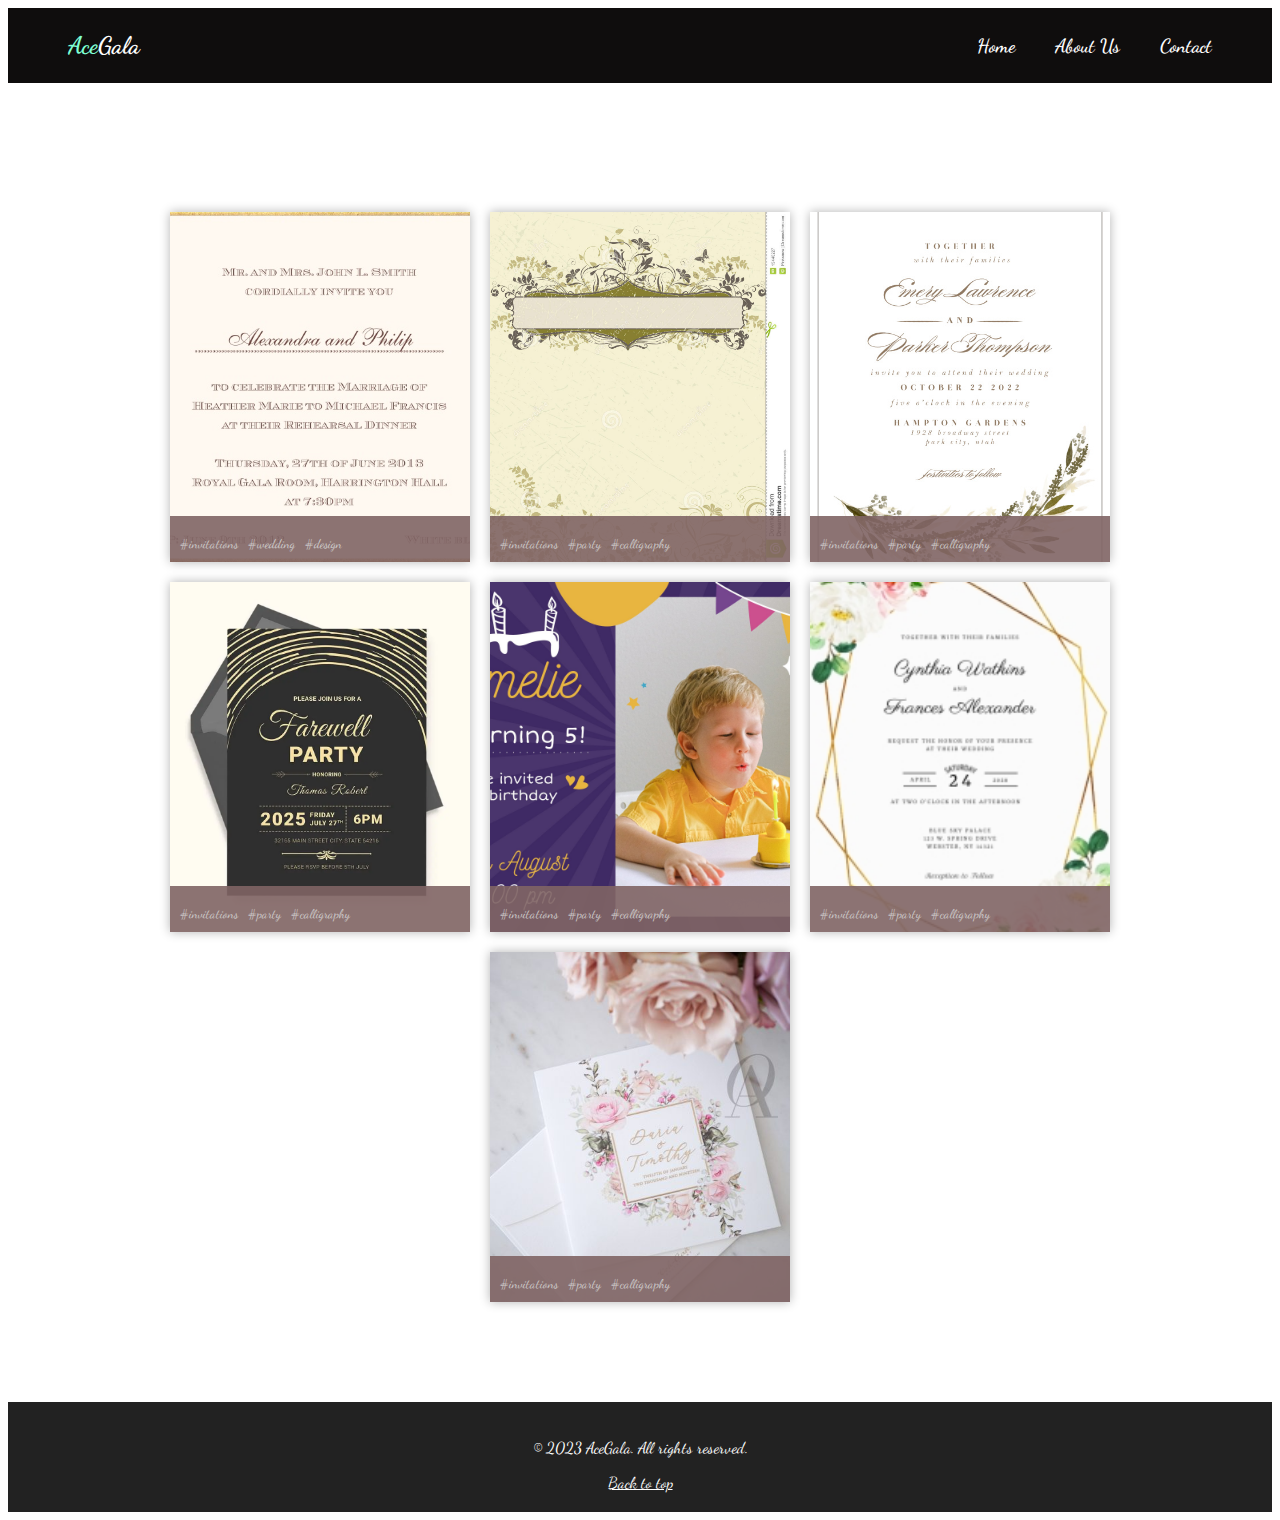
<file: HTML/invitation.html>
<!DOCTYPE html>
<html lang="en">

<head>
    <meta charset="UTF-8">
    <meta http-equiv="X-UA-Compatible" content="IE=edge">
    <meta name="viewport" content="width=device-width, initial-scale=1.0">
    <title>AceGala | Invitation Cards</title>
    <link rel="stylesheet" href="/CSS/invitation.css">
    <link rel="stylesheet" href="https://cdnjs.cloudflare.com/ajax/libs/font-awesome/6.4.0/css/all.min.css"
        integrity="sha512-iecdLmaskl7CVkqkXNQ/ZH/XLlvWZOJyj7Yy7tcenmpD1ypASozpmT/E0iPtmFIB46ZmdtAc9eNBvH0H/ZpiBw=="
        crossorigin="anonymous" referrerpolicy="no-referrer">
</head>

<body>
    <header class="header">
        <a href="#" class="logo"><span>Ace</span>Gala</a>
        <ul class="navbar">
            <li><a href="/HTML/index.html">Home</a></li>
            <li><a href="/HTML/about.html">About Us</a></li>
            <li><a href="/HTML/contact.html">Contact</a></li>
        </ul>
    </header>
    <div class="polaroids-section">
        <h2>Invitation Cards</h2>
        <div class="polaroids-container">
            <div class="polaroid">
                <img src="/Image/invitations/beige-classic-invitation-cards-online-invitation.jpg"
                    alt="Invitation Card 1">
                <div class="polaroid-footer">
                    <div class="icons">
                        <i class="fa fa-heart"></i>
                        <i class="fa fa-comment"></i>
                        <i class="fa fa-share"></i>
                    </div>
                    <div class="hashtags">
                        <span>#invitations</span>
                        <span>#wedding</span>
                        <span>#design</span>
                    </div>
                </div>
            </div>
            <div class="polaroid">
                <img src="/Image//invitations/inv2.jpg" alt="Invitation Card 2">
                <div class="polaroid-footer">
                    <div class="icons">
                        <i class="fa fa-heart"></i>
                        <i class="fa fa-comment"></i>
                        <i class="fa fa-share"></i>
                    </div>
                    <div class="hashtags">
                        <span>#invitations</span>
                        <span>#party</span>
                        <span>#calligraphy</span>
                    </div>
                </div>
            </div>
            <div class="polaroid">
                <img src="/Image/invitations/elegant-wreath-wedding-invitations-up-l.jpg" alt="Invitation Card 2">
                <div class="polaroid-footer">
                    <div class="icons">
                        <i class="fa fa-heart"></i>
                        <i class="fa fa-comment"></i>
                        <i class="fa fa-share"></i>
                    </div>
                    <div class="hashtags">
                        <span>#invitations</span>
                        <span>#party</span>
                        <span>#calligraphy</span>
                    </div>
                </div>
            </div>
            <div class="polaroid">
                <img src="/Image//invitations/inv4.webp" alt="Invitation Card 2">
                <div class="polaroid-footer">
                    <div class="icons">
                        <i class="fa fa-heart"></i>
                        <i class="fa fa-comment"></i>
                        <i class="fa fa-share"></i>
                    </div>
                    <div class="hashtags">
                        <span>#invitations</span>
                        <span>#party</span>
                        <span>#calligraphy</span>
                    </div>
                </div>
            </div>
            <div class="polaroid">
                <img src="/Image//invitations/inv5.jpg" alt="Invitation Card 2">
                <div class="polaroid-footer">
                    <div class="icons">
                        <i class="fa fa-heart"></i>
                        <i class="fa fa-comment"></i>
                        <i class="fa fa-share"></i>
                    </div>
                    <div class="hashtags">
                        <span>#invitations</span>
                        <span>#party</span>
                        <span>#calligraphy</span>
                    </div>
                </div>
            </div>
            <div class="polaroid">
                <img src="/Image//invitations/inv6.jpg" alt="Invitation Card 2">
                <div class="polaroid-footer">
                    <div class="icons">
                        <i class="fa fa-heart"></i>
                        <i class="fa fa-comment"></i>
                        <i class="fa fa-share"></i>
                    </div>
                    <div class="hashtags">
                        <span>#invitations</span>
                        <span>#party</span>
                        <span>#calligraphy</span>
                    </div>
                </div>
            </div>
            <div class="polaroid">
                <img src="/Image//invitations/floral-garden-wedding-invitation-card-01-scaled-450x600.jpg"
                    alt="Invitation Card 2">
                <div class="polaroid-footer">
                    <div class="icons">
                        <i class="fa fa-heart"></i>
                        <i class="fa fa-comment"></i>
                        <i class="fa fa-share"></i>
                    </div>
                    <div class="hashtags">
                        <span>#invitations</span>
                        <span>#party</span>
                        <span>#calligraphy</span>
                    </div>
                </div>
            </div>
            <!-- add more polaroid cards here -->
        </div>
    </div>
    <footer>
        <p>&copy; 2023 AceGala. All rights reserved.</p>
        <a href="#">Back to top</a>
    </footer>


</body>

</html>
</file>
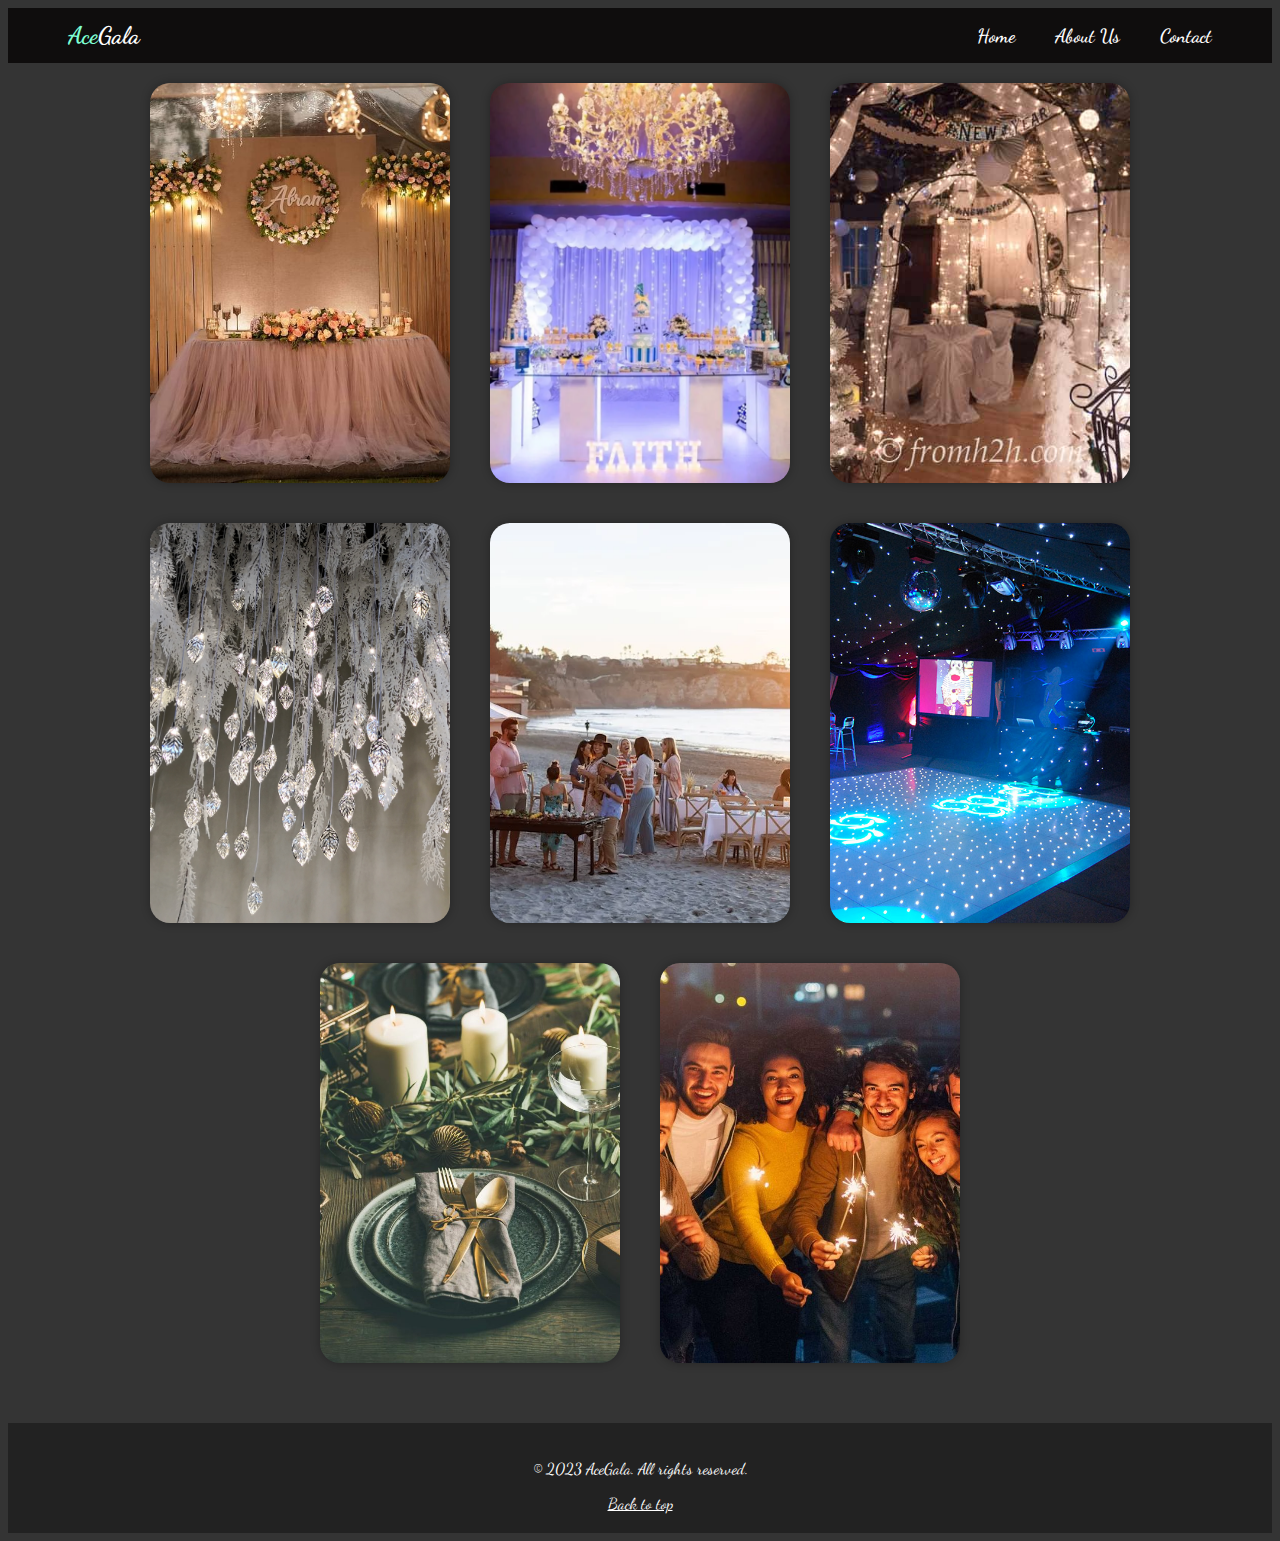
<file: HTML/lights.html>
<!DOCTYPE html>
<html lang="zxx">

<head>
    <meta charset="UTF-8">
    <meta http-equiv="X-UA-Compatible" content="IE=edge">
    <meta name="viewport" content="width=device-width, initial-scale=1.0">
    <title>AceGala | Lights and Audio</title>
    <link rel="stylesheet" href="/CSS/lights.css">
</head>

<body>
    <header class="header">
        <a href="#" class="logo"><span>Ace</span>Gala</a>
        <ul class="navbar">
            <li><a href="/HTML/index.html">Home</a></li>
            <li> <a href="/HTML/about.html" target="_blank">About Us</a></li>
            <li><a href="/HTML/contact.html">Contact</a></li>
        </ul>
    </header>
    <div class="container">
        <div class="decoration-item">
            <img src="/Image/lights.jpg" alt="img1">
            <div class="overlay">
                <h3>Decoration 1</h3>
            </div>
        </div>
        <div class="decoration-item">
            <img src="/Image/lights.webp" alt="img2">
            <div class="overlay">
                <h3>Decoration 2</h3>
            </div>
        </div>
        <div class="decoration-item">
            <img src="/Image/lights2.jpg" alt="img3">
            <div class="overlay">
                <h3>Decoration 3</h3>
            </div>
        </div>
        <div class="decoration-item">
            <img src="/Image/lights3.jpg" alt="img4">
            <div class="overlay">
                <h3>Decoration 4</h3>
            </div>
        </div>
        <div class="decoration-item">
            <img src="/Image/beach-party.webp" alt="img5">
            <div class="overlay">
                <h3>Decoration 5</h3>
            </div>
        </div>
        <div class="decoration-item">
            <img src="/Image/lights4.jpg" alt="img6">
            <div class="overlay">
                <h3>Decoration 6</h3>
            </div>
        </div>
        <div class="decoration-item">
            <img src="/Image/dinner.jpg" alt="img7">
            <div class="overlay">
                <h3>Decoration 7</h3>
            </div>
        </div>
        <div class="decoration-item">
            <img src="/Image/fireworks.jpeg" alt="img8">
            <div class="overlay">
                <h3>Decoration 8</h3>
            </div>
        </div>
    </div>
    <footer>
        <p>&copy; 2023 AceGala. All rights reserved.</p>
        <a href="#">Back to top</a>
    </footer>

</body>

</html>
</file>
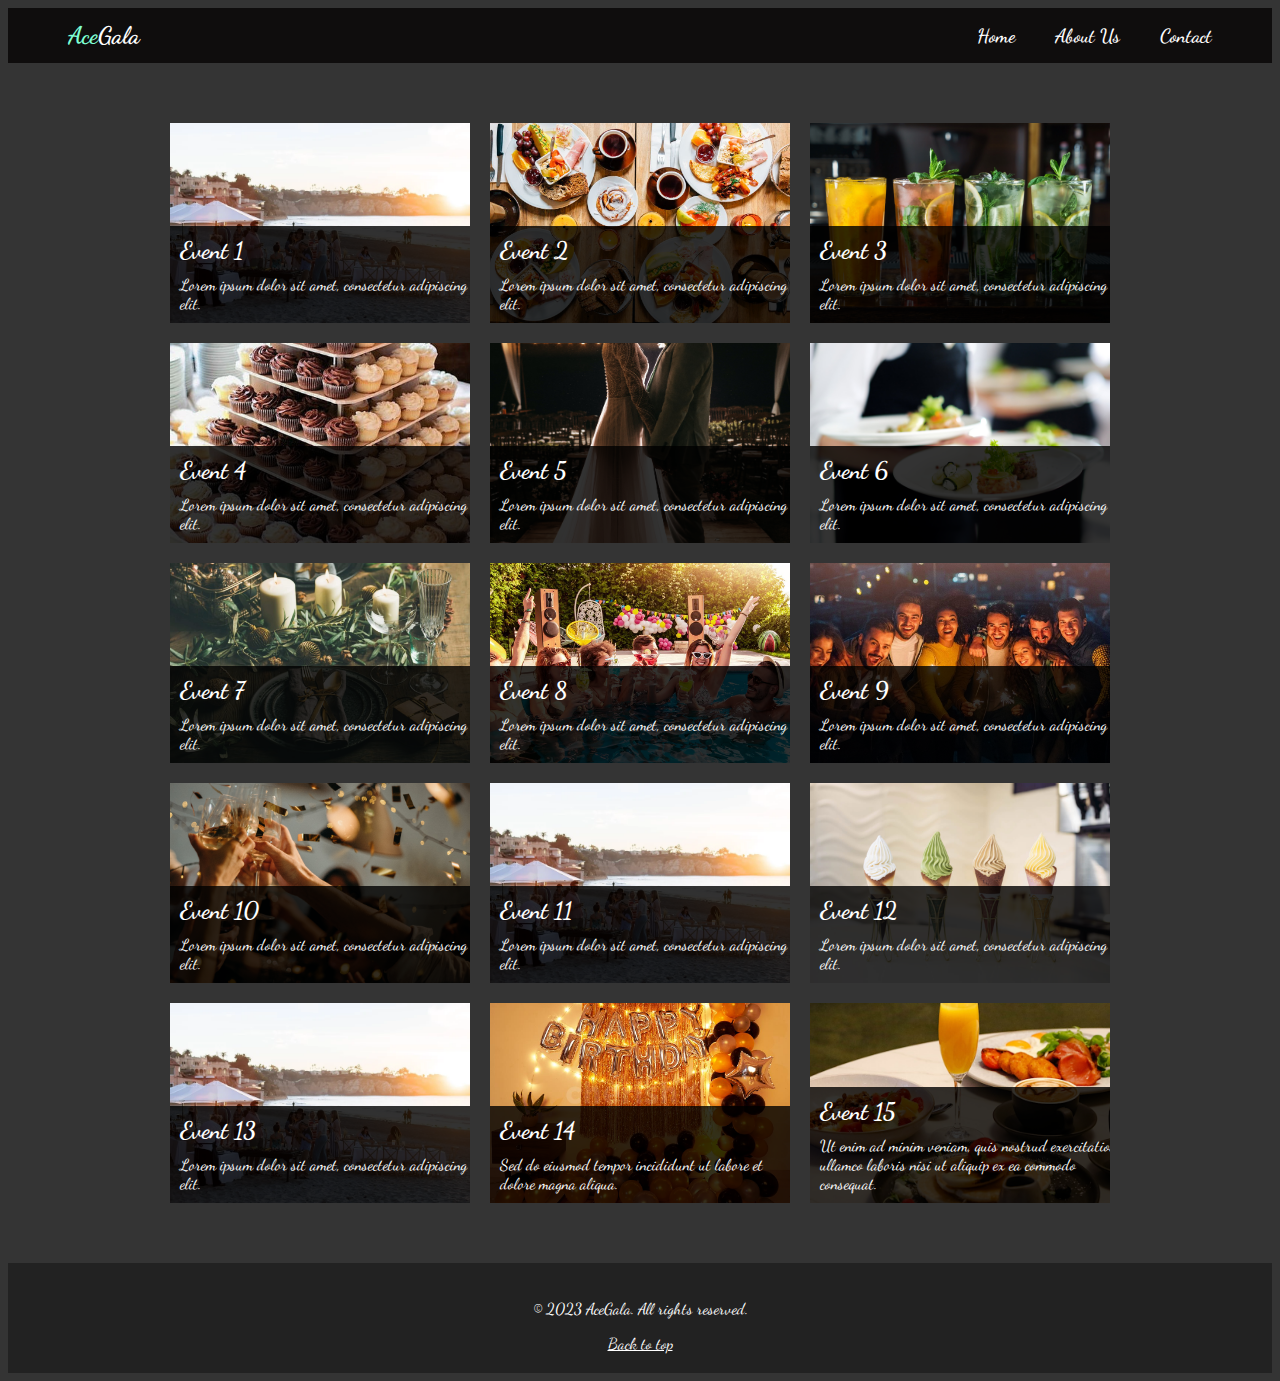
<file: HTML/photo.html>
<!DOCTYPE html>
<html lang="zxx">

<head>
    <meta charset="UTF-8">
    <meta http-equiv="X-UA-Compatible" content="IE=edge">
    <meta name="viewport" content="width=device-width, initial-scale=1.0">
    <title>AceGala | Photography</title>
    <link rel="stylesheet" type="text/css" href="/CSS/photo.css">
</head>

<body>
    <header class="header">
        <a href="#" class="logo"><span>Ace</span>Gala</a>
        <ul class="navbar">
            <li><a href="/HTML/index.html">Home</a></li>
            <li> <a href="/HTML/about.html" target="_blank">About Us</a></li>
            <li><a href="/HTML/contact.html">Contact</a></li>
        </ul>
    </header>
    <main>
        <section class="events">
            <div class="event">
                <img src="/Image/beach-party.webp" alt="Event 1">
                <div class="overlay">
                    <h3>Event 1</h3>
                    <p>Lorem ipsum dolor sit amet, consectetur adipiscing elit.</p>
                </div>
            </div>
            <div class="event">
                <img src="/Image/breakfast.jpg" alt="Event 1">
                <div class="overlay">
                    <h3>Event 2</h3>
                    <p>Lorem ipsum dolor sit amet, consectetur adipiscing elit.</p>
                </div>
            </div>
            <div class="event">
                <img src="/Image/Cocktails.jpg" alt="Event 1">
                <div class="overlay">
                    <h3>Event 3</h3>
                    <p>Lorem ipsum dolor sit amet, consectetur adipiscing elit.</p>
                </div>
            </div>
            <div class="event">
                <img src="/Image/cupcake.jpg" alt="Event 1">
                <div class="overlay">
                    <h3>Event 4</h3>
                    <p>Lorem ipsum dolor sit amet, consectetur adipiscing elit.</p>
                </div>
            </div>
            <div class="event">
                <img src="/Image/weding.jpg" alt="Event 1">
                <div class="overlay">
                    <h3>Event 5</h3>
                    <p>Lorem ipsum dolor sit amet, consectetur adipiscing elit.</p>
                </div>
            </div>
            <div class="event">
                <img src="/Image/waitress-ready-to-serve-food.jpg" alt="Event 1">
                <div class="overlay">
                    <h3>Event 6</h3>
                    <p>Lorem ipsum dolor sit amet, consectetur adipiscing elit.</p>
                </div>
            </div>
            <div class="event">
                <img src="/Image/dinner.jpg" alt="Event 1">
                <div class="overlay">
                    <h3>Event 7</h3>
                    <p>Lorem ipsum dolor sit amet, consectetur adipiscing elit.</p>
                </div>
            </div>
            <div class="event">
                <img src="/Image/pool.jpg" alt="Event 1">
                <div class="overlay">
                    <h3>Event 8</h3>
                    <p>Lorem ipsum dolor sit amet, consectetur adipiscing elit.</p>
                </div>
            </div>
            <div class="event">
                <img src="/Image/fireworks.jpeg" alt="Event 1">
                <div class="overlay">
                    <h3>Event 9</h3>
                    <p>Lorem ipsum dolor sit amet, consectetur adipiscing elit.</p>
                </div>
            </div>
            <div class="event">
                <img src="/Image/toast.jpg" alt="Event 1">
                <div class="overlay">
                    <h3>Event 10</h3>
                    <p>Lorem ipsum dolor sit amet, consectetur adipiscing elit.</p>
                </div>
            </div>
            <div class="event">
                <img src="/Image/beach-party.webp" alt="Event 1">
                <div class="overlay">
                    <h3>Event 11</h3>
                    <p>Lorem ipsum dolor sit amet, consectetur adipiscing elit.</p>
                </div>
            </div>
            <div class="event">
                <img src="/Image/icecream.jpg" alt="Event 1">
                <div class="overlay">
                    <h3>Event 12</h3>
                    <p>Lorem ipsum dolor sit amet, consectetur adipiscing elit.</p>
                </div>
            </div>
            <div class="event">
                <img src="/Image/beach-party.webp" alt="Event 1">
                <div class="overlay">
                    <h3>Event 13</h3>
                    <p>Lorem ipsum dolor sit amet, consectetur adipiscing elit.</p>
                </div>
            </div>
            <div class="event">
                <img src="/Image/birthday.jpg" alt="Event 2">
                <div class="overlay">
                    <h3>Event 14</h3>
                    <p>Sed do eiusmod tempor incididunt ut labore et dolore magna aliqua.</p>
                </div>
            </div>
            <div class="event">
                <img src="/Image/breakfast.jpeg" alt="Event 3">
                <div class="overlay">
                    <h3>Event 15</h3>
                    <p>Ut enim ad minim veniam, quis nostrud exercitation ullamco laboris nisi ut aliquip ex ea commodo
                        consequat.</p>
                </div>
            </div>
        </section>

    </main>
    <footer>
        <p>&copy; 2023 AceGala. All rights reserved.</p>
        <a href="#">Back to top</a>
    </footer>
</body>

</html>
</file>
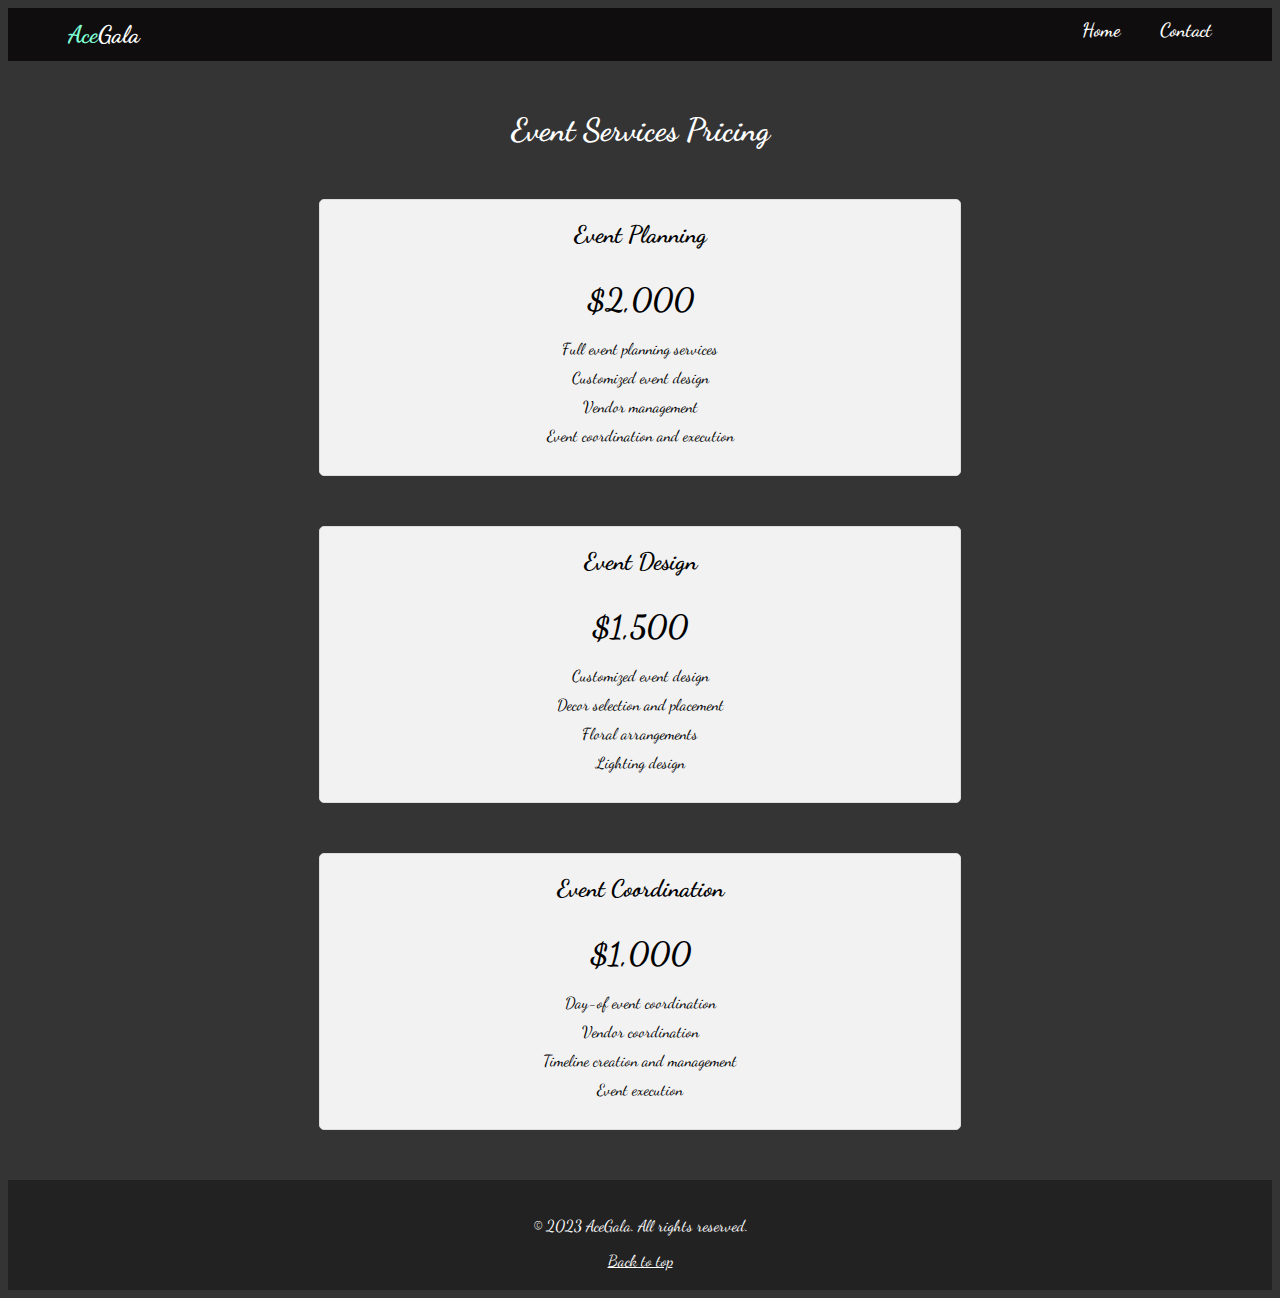
<file: HTML/prices.html>
<!DOCTYPE html>
<html lang="zxx">

<head>
    <meta charset="UTF-8">
    <meta http-equiv="X-UA-Compatible" content="IE=edge">
    <meta name="viewport" content="width=device-width, initial-scale=1.0">
    <title>AceGala | Prices</title>
    <link rel="stylesheet" type="text/css" href="/CSS/prices.css">
</head>

<body>
    <header class="header">
        <a href="#" class="logo"><span>Ace</span>Gala</a>
        <ul class="navbar">
            <li><a href="/HTML/index.html">Home</a></li>
            <li><a href="/HTML/contact.html">Contact</a></li>
        </ul>
    </header>
    <h1>Event Services Pricing</h1>
    <div class="service">
        <h2>Event Planning</h2>
        <p class="price">$2,000</p>
        <ul>
            <li>Full event planning services</li>
            <li>Customized event design</li>
            <li>Vendor management</li>
            <li>Event coordination and execution</li>
        </ul>
    </div>
    <div class="service">
        <h2>Event Design</h2>
        <p class="price">$1,500</p>
        <ul>
            <li>Customized event design</li>
            <li>Decor selection and placement</li>
            <li>Floral arrangements</li>
            <li>Lighting design</li>
        </ul>
    </div>
    <div class="service">
        <h2>Event Coordination</h2>
        <p class="price">$1,000</p>
        <ul>
            <li>Day-of event coordination</li>
            <li>Vendor coordination</li>
            <li>Timeline creation and management</li>
            <li>Event execution</li>
        </ul>
    </div>
    <footer>
        <p>&copy; 2023 AceGala. All rights reserved.</p>
        <a href="#">Back to top</a>
    </footer>
</body>

</html>
</file>
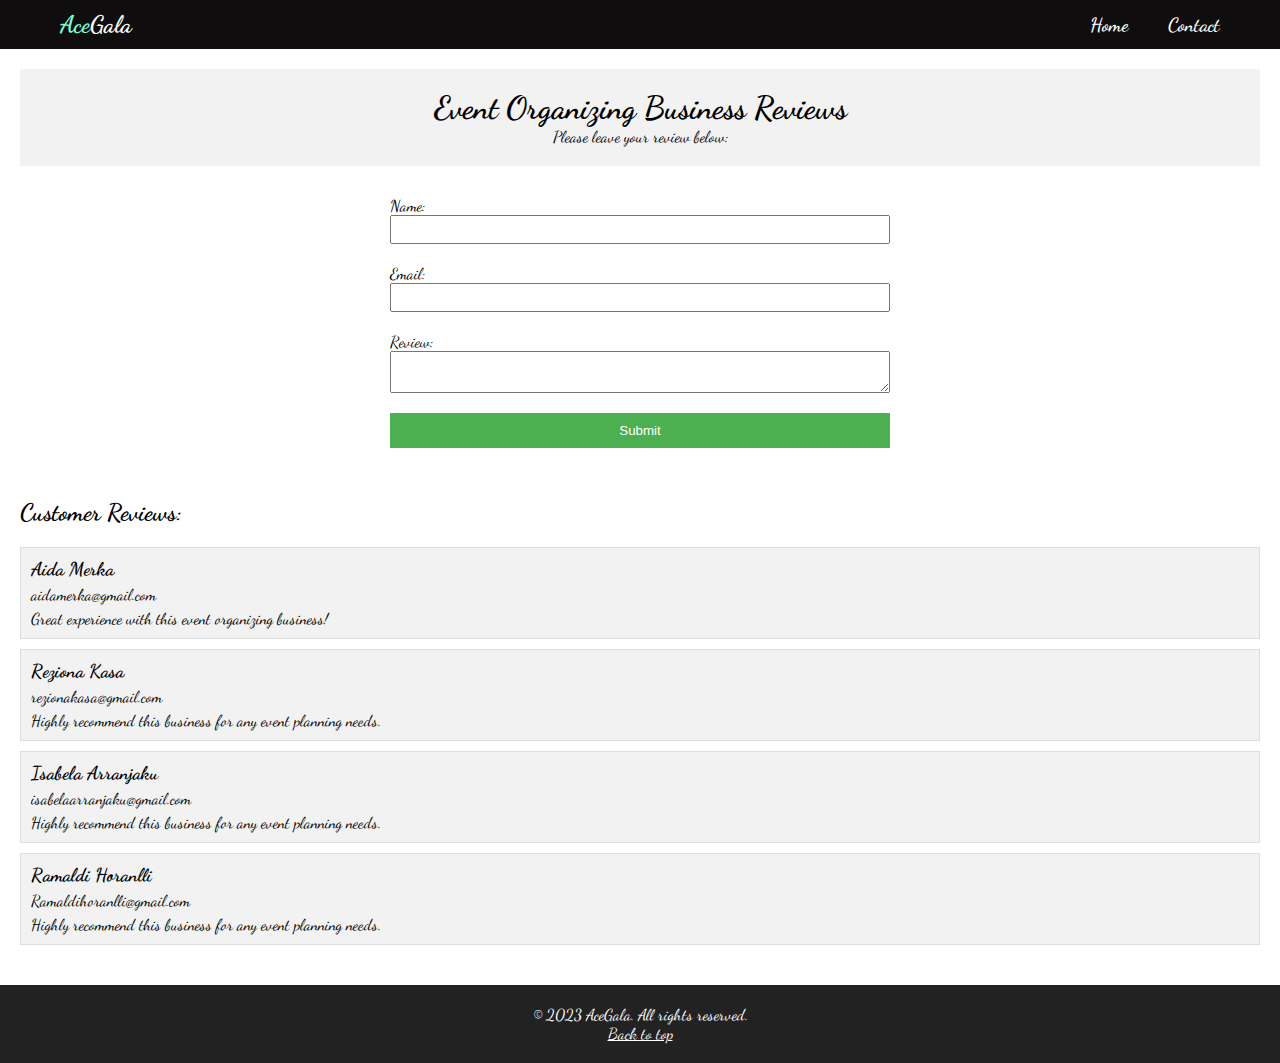
<file: HTML/review.html>
<!DOCTYPE html>
<html lang="zxx">

<head>
    <meta charset="UTF-8">
    <meta http-equiv="X-UA-Compatible" content="IE=edge">
    <meta name="viewport" content="width=device-width, initial-scale=1.0">
    <title>AceGala| Reviews</title>
    <link rel="stylesheet" type="text/css" href="/CSS/review.css">
</head>

<body>
    <header class="header">
        <a href="#" class="logo"><span>Ace</span>Gala</a>
        <ul class="navbar">
            <li><a href="/HTML/index.html">Home</a></li>
            <li><a href="/HTML/contact.html">Contact</a></li>
        </ul>
    </header>
    <section class="section">
        <h1>Event Organizing Business Reviews</h1>
        <p>Please leave your review below:</p>
    </section>

    <div>
        <form id="review-form">
            <label for="name">Name:</label>
            <input type="text" id="name" name="name" required>

            <label for="email">Email:</label>
            <input type="email" id="email" name="email" required>

            <label for="review">Review:</label>
            <textarea id="review" name="review" required></textarea>

            <button type="submit" id="submit-review">Submit</button>
        </form>
    </div>

    <section id="reviews">
        <h2>Customer Reviews:</h2>
        <ul id="review-list"></ul>
    </section>

    <footer>
        <p>&copy; 2023 AceGala. All rights reserved.</p>
        <a href="#">Back to top</a>
    </footer>

    <script src="/JavaSCRIPT/review.js"></script>
</body>

</html>
</file>
<file: CSS/style.css>
@font-face {
    font-family: DancingScript;
    src: url(/fonts/Dancing_Script/DancingScript-VariableFont_wght.ttf);
 }
 *{
    font-family: DancingScript;
 }
 html{
    scroll-behavior: smooth;
}
 body{
    background-color: rgb(52, 52, 52);
 }
 .header{
    position: fixed;
    display: flex;
    align-items: center;
    justify-content: space-between;
    background-color: rgb(15, 13, 13);
    padding: 0px 40px;
    margin: 0px;
    position: sticky;
    top:0;
    left: 0;
 }
 .logo{
    color: white;
    text-decoration: none;
    padding: 0 20px;
    position: relative;
    font-size: x-large;
    font-weight: bolder;
}
.logo span{
    color: aquamarine;
}
.navbar{
    display: flex;
    align-items: right;
    justify-content: right;
} 
.navbar li{
    list-style: none;
    padding: 0 20px;
    position: relative;
} 
.navbar li a{
    font-family: DancingScript;
    color: white;
    text-decoration: none;
    font-weight: 600;
    font-size: larger;
    padding-bottom: 100px;
}
.navbar li a:hover,
.navbar li a.active {
    color: aquamarine;
    transition: 0.3s ease;
}
.navbar li a.active::after,
.navbar li a:hover::after{
    content:"";
    width: 30%;
    height: 2px;
    background: aquamarine;
    position: absolute;
    bottom: -4px;
    left: 20px;
}
#home{
background-image: url("/Image/dinner.jpg");
    height: 100vh;
    width: 100%;
    background-size: cover;
    background-position: top 25% right 0%; 
    display: flex;
    flex-direction: column;
    align-items: center;
    justify-content: center;
    background-attachment: fixed;}
    #home_main{
align-items: center;
    }
 
    .home_main h1, h3{
        color: #fae8eb;
        font-weight: 800;
        margin: 5px;
        font-size:300% ;
        font-family: DancingScript;
    }
    .home_main h1{
        color: aquamarine;
        font-size:450% ;
    }
     
    #services .box i{
        color: white;
    }
    #services{
        padding: 60px;
        text-align: center;
    }
    #services h1{
        color: white;
        font-weight: bolder;
        font-size: xx-large;
        font-family: DancingScript;
        
    }

    #services .box{
        display: inline-block;
        padding: 20px;
        text-align: center;
        box-shadow: 15px 15px 34px rgb(92, 90, 92);
        margin: 15px;
        border-radius: 5%;
    }
    #services .box:hover{
        box-shadow: 10px 10px 54px  rgb(84, 76, 83);
    }
    #services .box div{
        padding: 9px;
        line-height: 0.3;
        border-radius: 5px;
    }
    #services div h2,p, a{
        color: white;
        font-family: DancingScript;
        font-size: medium;
        line-height: 12px;
    }
    #services div a {
        color: white;
        text-decoration: none;
        position: relative;
        display: inline-block;
      }
      
      #services div  a::before {
        content: "";
        position: absolute;
        width: 100%;
        height: 1px;
        bottom: 0;
        left: 0;
        color: aquamarine;
        background-color: aquamarine;
        visibility: hidden;
        transform: scaleX(0);
        transition: all 0.2s ease-in-out 0s;
      }
      
      #services div  a:hover::before {
        visibility: visible;
        transform: scaleX(1);
      }
      

    #gallery{
        padding: 60px;
        text-align: center;
    }
    #gallery h1{
        color: white;
        font-weight: bolder;
        font-size: xx-large;
        font-family: DancingScript;
        
    }
    #gallery .box img{
        width: 300px;
        height: 310px;
        border-radius: 5%;
    }
    #gallery .box{
        display: inline-block;
        padding: 5px;
        text-align: center;
        box-shadow: 15px 15px 34px rgb(92, 90, 92);
        margin: 15px;
        border-radius: 5%;
    }
    #gallery .box:hover{
        box-shadow: 10px 10px 54px  rgb(84, 76, 83);
    }
    #gallery .box div{
        padding: 9px;
        line-height: 0.3;
        border-radius: 5px;
    }
    #gallery div span, h5{
        color: white;
    }
    footer {
        background-color: #222;
        color: #fff;
        padding: 20px;
        text-align: center;
        margin-top: 40px;
    }
    footer a{
       color: white;
       background: none;
    }
    footer p{
       color: white;
       background: none;
    }
    footer a:hover{
       color: aquamarine;
    }
</file>
<file: CSS/about.css>
@font-face {
    font-family: DancingScript;
    src: url(/fonts/Dancing_Script/DancingScript-VariableFont_wght.ttf);
}
*{
    margin: 0;
    padding: 0px;
    box-sizing: border-box;
    background-color: rgb(52, 52, 52);
    font-family: DancingScript;
}
html{scroll-behavior: smooth;}
 .header{
    position: fixed;
    display: flex;
    align-items: center;
    justify-content: space-between;
    background-color: rgb(15, 13, 13);
    padding: 10px 40px;
    margin: 0px;
    position: sticky;
    top:0;
    left: 0;
 }
 .logo{
    color: white;
    text-decoration: none;
    padding: 0 20px;
    position: relative;
    font-size: x-large;
    font-weight: bolder;
    background-color: rgb(15, 13, 13); 
}
.logo span{
    color: aquamarine;
    background-color: rgb(15, 13, 13); 
}
.navbar{
    display: flex;
    align-items: right;
    justify-content: right;
} 
.navbar li{
    list-style: none;
    padding: 0 20px;
    position: relative;
    background-color: rgb(15, 13, 13); 
} 
.navbar li a{
    font-family: DancingScript;
    color: white;
    text-decoration: none;
    font-weight: 600;
    font-size: larger;
    background-color: rgb(15, 13, 13); 
}
.navbar li a:hover,
.navbar li a.active {
    color: aquamarine;
    transition: 0.3s ease;
}
.navbar li a.active::after,
.navbar li a:hover::after{
    content:"";
    width: 30%;
    height: 2px;
    background: aquamarine;
    position: absolute;
    bottom: -4px;
    left: 20px;
}
.section{
    width: 100%;
    min-height: 130vh;
    background-color: rgb(52, 52, 52);
}
.container{
    width: 80%;
    display: block;
    margin: auto;
    padding-top: 100px;
}
.content p{
    font-family: Arial, Helvetica, sans-serif;
}
.content-section{
    float: left;
    width: 55%;
}
.imageSection{
    float: right;
    width: 40%;
}
.imageSection img{
    width: 100%;
    height: auto;
    border-radius: 5%;
}
.content-section .title h1{
    text-transform: uppercase;
    font-size: 28px;
    color: white;
    font-family: DancingScript ;

}
.content-section .content h2{
    margin-top: 20px;
    color: white;
    font-family: DancingScript ;

}
     .content-section .content p{
        margin-top: 10px;
        font-size: 17px;
        line-height: 1.7;
        color: white;
        font-weight: bolder;
        
     }
     .content-section .social p{
        color: white;
        font-size: x-large;
        font-weight: bold;
        font-family: DancingScript;
        margin-top: 15px;
     }
     .content-section .social i{
        font-size: 30px;
        padding: 10px 10px;
        color: white
    }
     .content-section .social i:hover{
        color: aquamarine
        
     }

    .cardsection{
        display: flex;
        justify-content: space-around;
        align-items: center;
    }
    .card {
        width: 300px;
        height: 200px;
        background-color:rgb(52, 52, 52);;
        padding: 20px;
        margin: 20px;
        position: relative;
        box-shadow: 15px 15px 34px rgb(92, 90, 92);
        border-radius: 5%;
      }
      
      .card h2 {
        margin-top: 0;
        color: white;
        text-align: center;
        padding-bottom: 8px;
      }
      
      .card img {
       width: 100%;
       height:80%;
      }
      
      .card-hover {
        position: absolute;
        bottom: 0;
        left: 0;
        right: 0;
        background-color: rgba(92, 90, 92, 0.877);
        padding: 20px;
        opacity: 0;
        transition: opacity 0.5s;
        border-radius: 5%;
        margin: 5px;
        background-color: rgba(36, 38, 37, 0.216);
        text-align: center;

      }
      .card-hover p{
       color: white;
       background:none;
      }
      
      .card:hover .card-hover {
        opacity: 1;
      }
      .top{
        text-align: center;
        margin: 20px;
      }

      footer {
        background-color: #222;
        color: #fff;
        padding: 20px;
        text-align: center;
        margin-top: 40px;
    }
    footer a{
       color: white;
       background: none;
    }
    footer p{
       color: white;
       background: none;
    }
    footer a:hover{
       color: aquamarine;
    }
</file>
<file: CSS/contact.css>
@font-face {
    font-family: DancingScript;
    src: url(/fonts/Dancing_Script/DancingScript-VariableFont_wght.ttf);
}
html{scroll-behavior: smooth;}
body{
	font-family: DancingScript;
}
.header{
   position: fixed;
   display: flex;
   align-items: center;
   justify-content: space-between;
   background-color: rgb(15, 13, 13);
   padding: 10px 40px;
   margin: 0px;
   position: sticky;
   top:0;
   left: 0;
}
.logo{
   color: white;
   text-decoration: none;
   padding: 0 20px;
   position: relative;
   font-size: x-large;
   font-weight: bolder;
   background-color: rgb(15, 13, 13); 
}
.logo span{
   color: aquamarine;
   background-color: rgb(15, 13, 13); 
}
.navbar{
   display: flex;
   align-items: right;
   justify-content: right;
} 
.navbar li{
   list-style: none;
   padding: 0 20px;
   position: relative;
   background-color: rgb(15, 13, 13); 
} 
.navbar li a{
   font-family: DancingScript;
   color: white;
   text-decoration: none;
   font-weight: 600;
   font-size: larger;
   background-color: rgb(15, 13, 13); 
}
.navbar li a:hover,
.navbar li a.active {
   color: aquamarine;
   transition: 0.3s ease;
}
.navbar li a.active::after,
.navbar li a:hover::after{
   content:"";
   width: 30%;
   height: 2px;
   background: aquamarine;
   position: absolute;
   bottom: -4px;
   left: 20px;
}
h1{
	text-align: center;
}
form {
	max-width: 600px;
	margin: 0 auto;
}

label {
	display: block;
	margin-top: 1rem;
	font-weight: bold;
}

input[type="text"],
input[type="tel"],
input[type="email"],
textarea,
select {
	display: block;
	width: 100%;
	padding: 0.5rem;
	border: 1px solid #ccc;
	border-radius: 4px;
	box-sizing: border-box;
	margin-bottom: 1rem;
}

input[type="checkbox"],
input[type="radio"] {
	margin-right: 0.5rem;
}

.radio-buttons label {
	display: inline-block;
	margin-right: 1rem;
}
button {
	background-color: #4CAF50;
	border: none;
	color: white;
	cursor: pointer;
	padding: 10px 20px;
	margin-top: 10px;

}

button:hover {
	opacity: 0.8;
}
#response {
	margin: auto;
	width: 40%;
}
footer {
	background-color: #222;
	color: #fff;
	padding: 20px;
	text-align: center;
	margin-top: 40px;
}
footer a{
   color: white;
   background: none;
}
footer p{
   color: white;
   background: none;
}
footer a:hover{
   color: aquamarine;
}
</file>
<file: CSS/decor.css>
@font-face {
  font-family: DancingScript;
  src: url(/fonts/Dancing_Script/DancingScript-VariableFont_wght.ttf);
}
html{scroll-behavior: smooth;}
body{
	font-family: DancingScript;
  background-color:rgb(52, 52, 52);
  padding: 0;
  margin: 0
  
  ;
}
.header{
   position: fixed;
   display: flex;
   align-items: center;
   justify-content: space-between;
   background-color: rgb(15, 13, 13);
   padding: 0px 20px;
   margin: 0px;
   position: sticky;
   top:0;
   left: 0;
   z-index: 9999;
}
.logo{
   color: white;
   text-decoration: none;
   padding: 0 20px;
   position: relative;
   font-size: x-large;
   font-weight: bolder;
   background-color: rgb(15, 13, 13); 
}
.logo span{
   color: aquamarine;
   background-color: rgb(15, 13, 13); 
}
.navbar{
   display: flex;
   align-items: right;
   justify-content: right;
} 
.navbar li{
   list-style: none;
   padding: 0 20px;
   position: relative;
   margin: opx;
   background-color: rgb(15, 13, 13); 
} 
.navbar li a{
   font-family: DancingScript;
   color: white;
   text-decoration: none;
   font-weight: 600;
   font-size: larger;
   background-color: rgb(15, 13, 13); 
}
.navbar li a:hover,
.navbar li a.active {
   color: aquamarine;
   transition: 0.3s ease;
}
.navbar li a.active::after,
.navbar li a:hover::after{
   content:"";
   width: 30%;
   height: 2px;
   background: aquamarine;
   position: absolute;
   bottom: -4px;
   left: 20px;
}
  main {
    max-width: 800px;
    margin: 20px auto;
    padding: 0 20px;
  }
  
  section {
    margin-bottom: 40px;
  }
  
  h2 {
    margin-top: 0;
    color: white;
  }
  
  ul {
    list-style: none;
    padding: 0;
  }
  
  li {
    margin-bottom: 20px;
    color: white;
  }
  
  h3 {
    margin-top: 0;
    color: white;

  }
  
  p {
    line-height: 1.5;
    color: white;
  }
  .polaroids-section {
    text-align: center;
    padding: 50px;
    background-color: #f9f9f9;
  }
  
  .polaroids-container {
    display: flex;
    flex-wrap: wrap;
    justify-content: center;
  }
  
  .polaroid {
    margin: 10px;
    width: 200px;
    height: 200px;
    box-shadow: 0px 0px 10px rgba(0,0,0,0.3);
    overflow: hidden;
  }
  
  .polaroid img {
    display: block;
    width: 100%;
    height: 100%;
    object-fit: cover;
    transform: rotate(-3deg) scale(1.1);
  }
  
  
  footer {
    background-color: #222;
    color: #fff;
    padding: 20px;
    text-align: center;
    margin-top: 40px;
  }
  footer a{
     color: white;
     background: none;
  }
  footer p{
     color: white;
     background: none;
  }
  footer a:hover{
     color: aquamarine;
  }
</file>
<file: CSS/drag&drp.css>
@font-face {
    font-family: DancingScript;
    src: url(/fonts/Dancing_Script/DancingScript-VariableFont_wght.ttf);
}
body{
    background-color:rgb(52, 52, 52) ;
    color: white;
    font-family: DancingScript;
    
}
html{scroll-behavior: smooth;}
 .header{
    position: fixed;
    display: flex;
    align-items: center;
    justify-content: space-between;
    background-color: rgb(15, 13, 13);
    padding: 10px 40px;
    margin: 0px;
    position: sticky;
    top:0;
    left: 0;
 }
 .logo{
    color: white;
    text-decoration: none;
    padding: 0 20px;
    position: relative;
    font-size: x-large;
    font-weight: bolder;
    background-color: rgb(15, 13, 13); 
}
.logo span{
    color: aquamarine;
    background-color: rgb(15, 13, 13); 
}
.navbar{
    display: flex;
    align-items: right;
    justify-content: right;
} 
.navbar li{
    list-style: none;
    padding: 0 20px;
    position: relative;
    background-color: rgb(15, 13, 13); 
} 
.navbar li a{
    font-family: DancingScript;
    color: white;
    text-decoration: none;
    font-weight: 600;
    font-size: larger;
    background-color: rgb(15, 13, 13); 
}
.navbar li a:hover,
.navbar li a.active {
    color: aquamarine;
    transition: 0.3s ease;
}
.navbar li a.active::after,
.navbar li a:hover::after{
    content:"";
    width: 30%;
    height: 2px;
    background: aquamarine;
    position: absolute;
    bottom: -4px;
    left: 20px;
}
.content{
 width: 80%;
 margin: auto;
}
#hyrje{
    display: flex;
    flex-direction: column;
    align-items: center;
}
#filedrag {
	display: none;
	font-weight: bold;
	text-align: center;
	padding: 1em 0;
	margin: 1em 0;
	color: rgb(142, 141, 141);
	border: 2px dashed rgb(142, 141, 141);
	border-radius: 7px;
	cursor: default;
}

#filedrag.hover {
	color: aquamarine;
	border-color: aquamarine;
	border-style: solid;
	box-shadow: inset 0 3px 4px #888;
}
#messages{
    margin: 1em 0;
    min-height: 500px ;
    min-width: 500px;
    border: 2px white solid;
}
footer {
    background-color: #222;
    color: #fff;
    padding: 20px;
    text-align: center;
    margin-top: 40px;
}
footer a{
   color: white;
   background: none;
}
footer p{
   color: white;
   background: none;
}
footer a:hover{
   color: aquamarine;
}
</file>
<file: CSS/food.css>
@font-face {
    font-family: DancingScript;
    src: url(/fonts/Dancing_Script/DancingScript-VariableFont_wght.ttf);
}
*{
	font-family: DancingScript;
}
html{
   scroll-behavior: smooth;
}
body{
   background-color: rgb(52, 52, 52);
}
.header{
   position: fixed;
   display: flex;
   align-items: center;
   justify-content: space-between;
   background-color: rgb(15, 13, 13);
   padding: 0px 40px;
   margin: 0px;
   position: sticky;
   top:0;
   left: 0;
}
.logo{
   color: white;
   text-decoration: none;
   padding: 0 20px;
   position: relative;
   font-size: x-large;
   font-weight: bolder;
}
.logo span{
   color: aquamarine;
}
.navbar{
   display: flex;
   align-items: right;
   justify-content: right;
} 
.navbar li{
   list-style: none;
   padding: 0 20px;
   position: relative;
} 
.navbar li a{
   font-family: DancingScript;
   color: white;
   text-decoration: none;
   font-weight: 600;
   font-size: larger;
   padding-bottom: 100px;
}
.navbar li a:hover,
.navbar li a.active {
   color: aquamarine;
   transition: 0.3s ease;
}
.navbar li a.active::after,
.navbar li a:hover::after{
   content:"";
   width: 30%;
   height: 2px;
   background: aquamarine;
   position: absolute;
   bottom: -4px;
   left: 20px;
}

main {
	max-width: 800px;
	margin: 0 auto;
	padding: 40px;
}

#food-menu {
	margin-top: 40px;
	display: grid;
	grid-template-columns: repeat(auto-fit, minmax(300px, 1fr));
	grid-gap: 40px;
}
.heading{
	display: flex;
	flex-direction: column;
	justify-content: center;
	align-items: center;
}
#food-menu .heading h1{
	color: white;
}

.menu-item {
	background-color: #fff;
	box-shadow: 0 0 10px rgba(0,0,0,0.2);
	padding: 20px;
	display: flex;
	flex-direction: column;
}

.menu-item img {
	max-width: 100%;
	height: auto;
	margin-bottom: 20px;
}

.menu-item h2 {
	font-size: 24px;
	margin-bottom: 10px;
}

.menu-item p {
	margin-bottom: 20px;
}

.menu-item span {
	font-weight: bold;
	font-size: 18px;
}

footer {
	background-color: #222;
	color: #fff;
	padding: 20px;
	text-align: center;
	margin-top: 40px;
}
footer a{
   color: white;
}
footer a:hover{
   color: aquamarine;
}
</file>
<file: CSS/instagram.css>
* {
	margin: auto;
	padding: 0;
	box-sizing: border-box;
  }
  
  body {
	background-color: #fafafa;
	margin: auto;

}
body div{
	width: 80%;
}
header {
display: flex;
justify-content: space-between;
align-items: center;
padding: 1rem;
background-color: #fff;
box-shadow: 0px 1px 2px rgba(0, 0, 0, 0.0975);
}

.logo img {
height: 2rem;
}

.search input {
width: 20rem;
padding: 0.5rem;
border: 1px solid #dbdbdb;
border-radius: 3px;
}

.menu-icons a {
font-size: 1.5rem;
color: #262626;
margin-left: 1rem;
}


.main {
max-width: 800px;
margin: 0 auto;
padding: 1rem;
}

.profile {
display: flex;
align-items: center;
margin-bottom: 2rem;
}

.profile img {
width: 8rem;
height: 8rem;
border-radius: 50%;
margin-right: 2rem;
}

.profile-info h2 {
font-size: 2rem;
margin-bottom: 0.5rem;
}
#krye{
	width: 300px;
	display: flex;
	flex-direction: row;
	justify-content: space-between;
}
#krye div{
	align-items: center;
}
.profile-info p {
font-size: 1.2rem;
margin-bottom: 0.5rem;
}
.profile .slogan{
	text-align: center;
font-weight: bold;
}
.posts {
display: grid;
grid-template-columns: repeat(3, 1fr);
grid-gap: 1rem;
}

.post img {
width: 100%;
}

.post-icons {
display: flex;
justify-content: space-between;
align-items: center;
padding: 0.5rem;
}

.post-info p {
font-size: 1.2rem;
margin-bottom: 0.5rem;
}
.heart {
	font-size: 20px;
	color: black;
  }
</file>
<file: CSS/invitation.css>
@font-face {
    font-family: DancingScript;
    src: url(/fonts/Dancing_Script/DancingScript-VariableFont_wght.ttf);
}
*{
    font-family: DancingScript;
}
html{scroll-behavior: smooth;}
 .header{
    position: fixed;
    display: flex;
    align-items: center;
    justify-content: space-between;
    background-color: rgb(15, 13, 13);
    padding: 10px 40px;
    margin: 0px;
    position: sticky;
    top:0;
    left: 0;
    z-index: 9999;
 }
 .logo{
    color: white;
    text-decoration: none;
    padding: 0 20px;
    position: relative;
    font-size: x-large;
    font-weight: bolder;
    background-color: rgb(15, 13, 13); 
}
.logo span{
    color: aquamarine;
    background-color: rgb(15, 13, 13); 
}
.navbar{
    display: flex;
    align-items: right;
    justify-content: right;
} 
.navbar li{
    list-style: none;
    padding: 0 20px;
    position: relative;
    background-color: rgb(15, 13, 13); 
} 
.navbar li a{
    font-family: DancingScript;
    color: white;
    text-decoration: none;
    font-weight: 600;
    font-size: larger;
    background-color: rgb(15, 13, 13); 
}
.navbar li a:hover,
.navbar li a.active {
    color: aquamarine;
    transition: 0.3s ease;
}
.navbar li a.active::after,
.navbar li a:hover::after{
    content:"";
    width: 30%;
    height: 2px;
    background: aquamarine;
    position: absolute;
    bottom: -4px;
    left: 20px;
}
.polaroids-section {
    text-align: center;
    padding: 50px;
    width: 80%;
    margin: auto;
  }
  .polaroids-section h2{
    color: white;
  }
  
  .polaroids-container {
    display: flex;
    flex-wrap: wrap;
    justify-content: center;
  }
  
  .polaroid {
    margin: 10px;
    width: 300px;
    height: 350px;
    box-shadow: 0px 0px 10px rgba(0,0,0,0.3);
    overflow: hidden;
    position: relative;
  }
  
  .polaroid img {
    display: block;
    width: 100%;
    height: 100%;
    object-fit: cover;
  }
  
  .polaroid-footer {
    position: absolute;
    bottom: 0;
    left: 0;
    width: 100%;
    background-color: rgba(128, 100, 100, 0.9);
    padding: 10px;
  }
  
  .icons {
    display: flex;
    justify-content:space-around;
  }
  .icons i{
   color: white;
  }
  
  .hashtags {
    display: flex;
    justify-content: flex-start;
    flex-wrap: wrap;
    margin-top: 10px;
  }
  
  .hashtags span {
    margin-right: 10px;
    font-size: 0.8em;
    color: rgb(207, 204, 204);
  }
  
  footer {
    background-color: #222;
    color: #fff;
    padding: 20px;
    text-align: center;
    margin-top: 40px;
}
footer a{
   color: white;
   background: none;
}
footer p{
   color: white;
   background: none;
}
footer a:hover{
   color: aquamarine;
}
</file>
<file: CSS/lights.css>
@font-face {
  font-family: DancingScript;
  src: url(/fonts/Dancing_Script/DancingScript-VariableFont_wght.ttf);
}
html{scroll-behavior: smooth;}
body {
	font-family: DancingScript;
	background-color: rgb(52, 52, 52);
}
.header{
  position: fixed;
  display: flex;
  align-items: center;
  justify-content: space-between;
  background-color: rgb(15, 13, 13);
  padding: 0px 40px;
  margin: 0px;
  position: sticky;
  top:0;
  left: 0;
z-index: 999;
}
.logo{
  color: white;
  text-decoration: none;
  padding: 0 20px;
  position: relative;
  font-size: x-large;
  font-weight: bolder;
}
.logo span{
  color: aquamarine;
}
.navbar{
  display: flex;
  align-items: right;
  justify-content: right;
} 
.navbar li{
  list-style: none;
  padding: 0 20px;
  position: relative;
} 
.navbar li a{
  font-family: DancingScript;
  color: white;
  text-decoration: none;
  font-weight: 600;
  font-size: larger;
  padding-bottom: 100px;
}
.navbar li a:hover,
.navbar li a.active {
  color: aquamarine;
  transition: 0.3s ease;
}
.navbar li a.active::after,
.navbar li a:hover::after{
  content:"";
  width: 30%;
  height: 2px;
  background: aquamarine;
  position: absolute;
  bottom: -4px;
  left: 20px;
}
.container {
    display: flex;
    flex-wrap: wrap;
    justify-content: center;
  }
  
  .decoration-item {
    position: relative;
    width: 300px;
    height: 400px;
    margin: 20px;
    border-radius: 20px;
    box-shadow: 0 0 10px rgba(0, 0, 0, 0.3);
    overflow: hidden;
  }
  
  .decoration-item img {
    width: 100%;
    height: 100%;
    object-fit: cover;
  }
  
  .overlay {
    position: absolute;
    top: 0;
    left: 0;
    width: 100%;
    height: 100%;
    background-color: rgba(0, 0, 0, 0.5);
    display: flex;
    flex-direction: column;
    justify-content: center;
    align-items: center;
    opacity: 0;
    transition: opacity 0.5s ease;
  }
  
  .overlay h3 {
    color: #ffffff;
    font-size: 24px;
    margin: 0;
  }
  
  .decoration-item:hover .overlay {
    opacity: 1;
  }
  footer {
    background-color: #222;
    color: #fff;
    padding: 20px;
    text-align: center;
    margin-top: 40px;
}
footer a{
   color: white;
   background: none;
}
footer p{
   color: white;
   background: none;
}
footer a:hover{
   color: aquamarine;
}
</file>
<file: CSS/photo.css>
@font-face {
  font-family: DancingScript;
  src: url(/fonts/Dancing_Script/DancingScript-VariableFont_wght.ttf);
}

html{scroll-behavior: smooth;}
body {
	font-family: DancingScript;
	background-color: rgb(52, 52, 52);;
}
.header{
    position: fixed;
    display: flex;
    align-items: center;
    justify-content: space-between;
    background-color: rgb(15, 13, 13);
    padding: 0px 40px;
    margin: 0px;
    position: sticky;
    top:0;
    left: 0;
	z-index: 999;
 }
 .logo{
    color: white;
    text-decoration: none;
    padding: 0 20px;
    position: relative;
    font-size: x-large;
    font-weight: bolder;
}
.logo span{
    color: aquamarine;
}
.navbar{
    display: flex;
    align-items: right;
    justify-content: right;
} 
.navbar li{
    list-style: none;
    padding: 0 20px;
    position: relative;
} 
.navbar li a{
    font-family: DancingScript;
    color: white;
    text-decoration: none;
    font-weight: 600;
    font-size: larger;
    padding-bottom: 100px;
}
.navbar li a:hover,
.navbar li a.active {
    color: aquamarine;
    transition: 0.3s ease;
}
.navbar li a.active::after,
.navbar li a:hover::after{
    content:"";
    width: 30%;
    height: 2px;
    background: aquamarine;
    position: absolute;
    bottom: -4px;
    left: 20px;
}

.events {
	display: flex;
	flex-wrap: wrap;
	justify-content: center;
	align-items: center;
	margin: 50px 0;
  }
  
  .event {
	position: relative;
	width: 300px;
	height: 200px;
	margin: 10px;
	overflow: hidden;
  }
  
  .event img {
	width: 100%;
	height: 100%;
	object-fit: cover;
	transition: transform 0.5s;
  }
  
  .event:hover img {
	transform: scale(1.2);
  }
  
  .overlay {
	position: absolute;
	bottom: 0;
	left: 0;
	width: 100%;
	background-color: rgba(0, 0, 0, 0.8);
	color: white;
	padding: 10px;
	transition: bottom 0.5s;
  }
  
  .event:hover .overlay {
	bottom: -40px;
  }
  
  .overlay h3 {
	margin: 0;
	font-size: 24px;
  }
  
  .overlay p {
	margin: 10px 0 0;
	font-size: 16px;
  }
  
footer {
	background-color: #222;
	color: #fff;
	padding: 20px;
	text-align: center;
	margin-top: 40px;
}
footer a{
   color: white;
   background: none;
}
footer p{
   color: white;
   background: none;
}
footer a:hover{
   color: aquamarine;
}
</file>
<file: CSS/prices.css>
@font-face {
    font-family: DancingScript;
    src: url(/fonts/Dancing_Script/DancingScript-VariableFont_wght.ttf);
}
*{
	font-family: DancingScript;
}
html{
   scroll-behavior: smooth;
}
body{
   background-color: rgb(52, 52, 52);
  }
  .header{
    position: fixed;
    display: flex;
    align-items: center;
    justify-content: space-between;
    background-color: rgb(15, 13, 13);
    padding: 0px 40px;
    margin: 0px;
    position: sticky;
    top:0;
    left: 0;
 }
 .logo{
    color: white;
    text-decoration: none;
    padding: 0 20px;
    position: relative;
    font-size: x-large;
    font-weight: bolder;
 }
 .logo span{
    color: aquamarine;
 }
 .navbar{
    display: flex;
    align-items: right;
    justify-content: right;
 } 
 .navbar li{
    list-style: none;
    padding: 10px 20px;
    position: relative;
 } 
 .navbar li a{
    font-family: DancingScript;
    color: white;
    text-decoration: none;
    font-weight: 600;
    font-size: larger;
    padding-bottom: 100px;
 }
 .navbar li a:hover,
 .navbar li a.active {
    color: aquamarine;
    transition: 0.3s ease;
 }
 .navbar li a.active::after,
 .navbar li a:hover::after{
    content:"";
    width: 30%;
    height: 2px;
    background: aquamarine;
    position: absolute;
    bottom: -4px;
    left: 20px;
 }  
  
  h1 {
    text-align: center;
    margin-top: 50px;
    color: white;
  }
  
  .service {
    background-color: #f2f2f2;
    border: 1px solid #ddd;
    border-radius: 5px;
    margin: 50px auto;
    max-width: 600px;
    padding: 20px;
    text-align: center;
  }
  
  .service h2 {
    margin-top: 0;
  }
  
  .price {
    font-size: 32px;
    font-weight: bold;
    margin-bottom: 20px;
  }
  
  ul {
    list-style-type: none;
    margin: 0;
    padding: 0;
  }
  
  li {
    margin-bottom: 10px;
  }
  footer {
	background-color: #222;
	color: #fff;
	padding: 20px;
	text-align: center;
	margin-top: 40px;
}
footer a{
   color: white;
}
footer a:hover{
   color: aquamarine;
}
</file>
<file: CSS/review.css>
* {
	box-sizing: border-box;
	margin: 0;
	padding: 0;
}
@font-face {
    font-family: DancingScript;
    src: url(/fonts/Dancing_Script/DancingScript-VariableFont_wght.ttf);
}
body {
	font-family: DancingScript;
}
.header{
    position: fixed;
    display: flex;
    align-items: center;
    justify-content: space-between;
    background-color: rgb(15, 13, 13);
    padding: 10px 40px;
    margin: 0px;
    position: sticky;
    top:0;
    left: 0;
 }
 .logo{
    color: white;
    text-decoration: none;
    padding: 0 20px;
    position: relative;
    font-size: x-large;
    font-weight: bolder;
    background-color: rgb(15, 13, 13); 
}
.logo span{
    color: aquamarine;
    background-color: rgb(15, 13, 13); 
}
.navbar{
    display: flex;
    align-items: right;
    justify-content: right;
} 
.navbar li{
    list-style: none;
    padding: 0 20px;
    position: relative;
    background-color: rgb(15, 13, 13); 
} 
.navbar li a{
    font-family: DancingScript;
    color: white;
    text-decoration: none;
    font-weight: 600;
    font-size: larger;
    background-color: rgb(15, 13, 13); 
}
.navbar li a:hover,
.navbar li a.active {
    color: aquamarine;
    transition: 0.3s ease;
}
.navbar li a.active::after,
.navbar li a:hover::after{
    content:"";
    width: 30%;
    height: 2px;
    background: aquamarine;
    position: absolute;
    bottom: -4px;
    left: 20px;
}
.section{
	background-color: #f2f2f2;
	padding: 20px;
	text-align: center;
}

section {
	margin: 20px;
}

form {
	display: flex;
	flex-direction: column;
	max-width: 500px;
	margin: 0 auto;
}

label {
	margin-top: 10px;
}

input, textarea {
	margin-bottom: 10px;
	padding: 5px;
}

button {
	background-color: #4CAF50;
	border: none;
	color: white;
	cursor: pointer;
	padding: 10px 20px;
	margin-top: 10px;
}

button:hover {
	opacity: 0.8;
}

#reviews {
	margin-top: 50px;
}

#reviews h2 {
	margin-bottom: 20px;
}

#review-list {
	list-style: none;
	padding: 0;
}

.review {
	background-color: #f2f2f2;
	border: 1px solid #ddd;
	padding: 10px;
	margin-bottom: 10px;
    align-items: center;
}

.review h3 {
	margin-bottom: 5px;
}

.review p {
	margin-top: 5px;
}


footer {
    background-color: #222;
    color: #fff;
    padding: 20px;
    text-align: center;
    margin-top: 40px;
}
footer a{
   color: white;
   background: none;
}
footer p{
   color: white;
   background: none;
}
footer a:hover{
   color: aquamarine;
}
</file>
